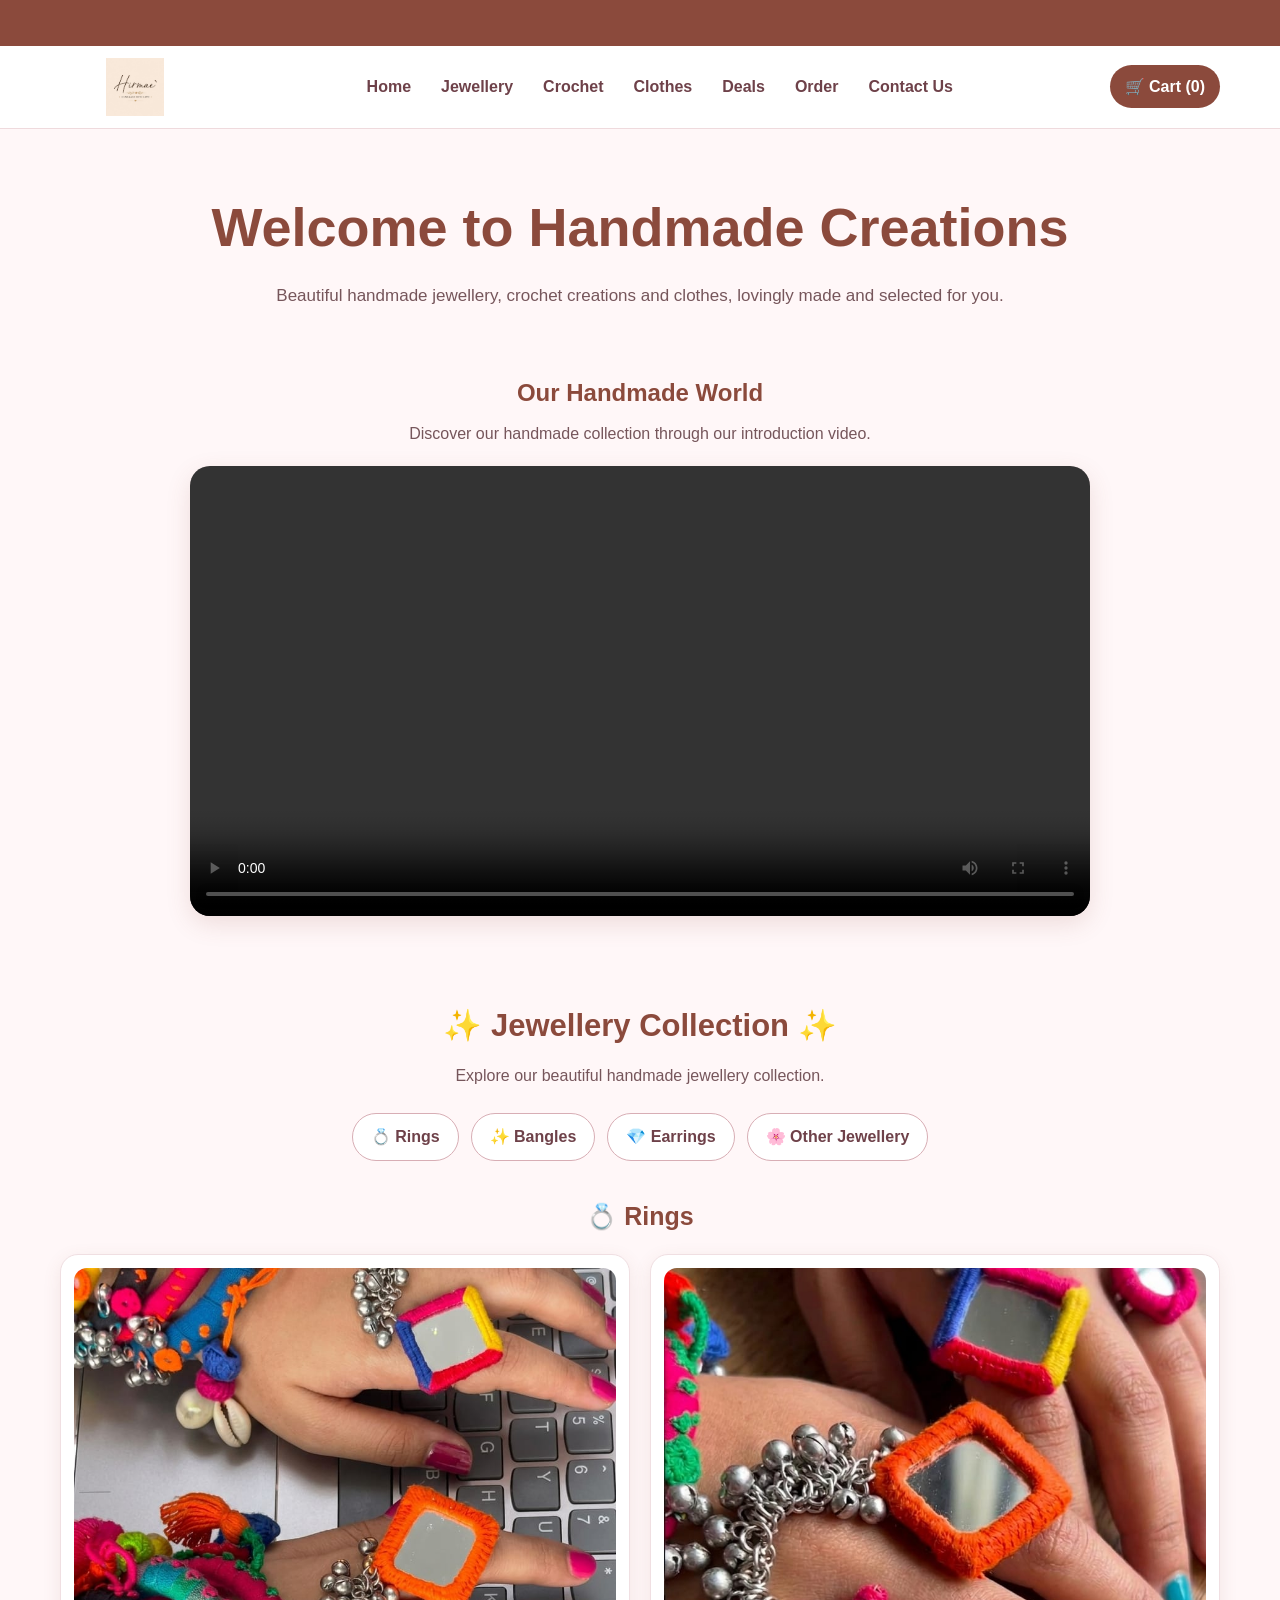
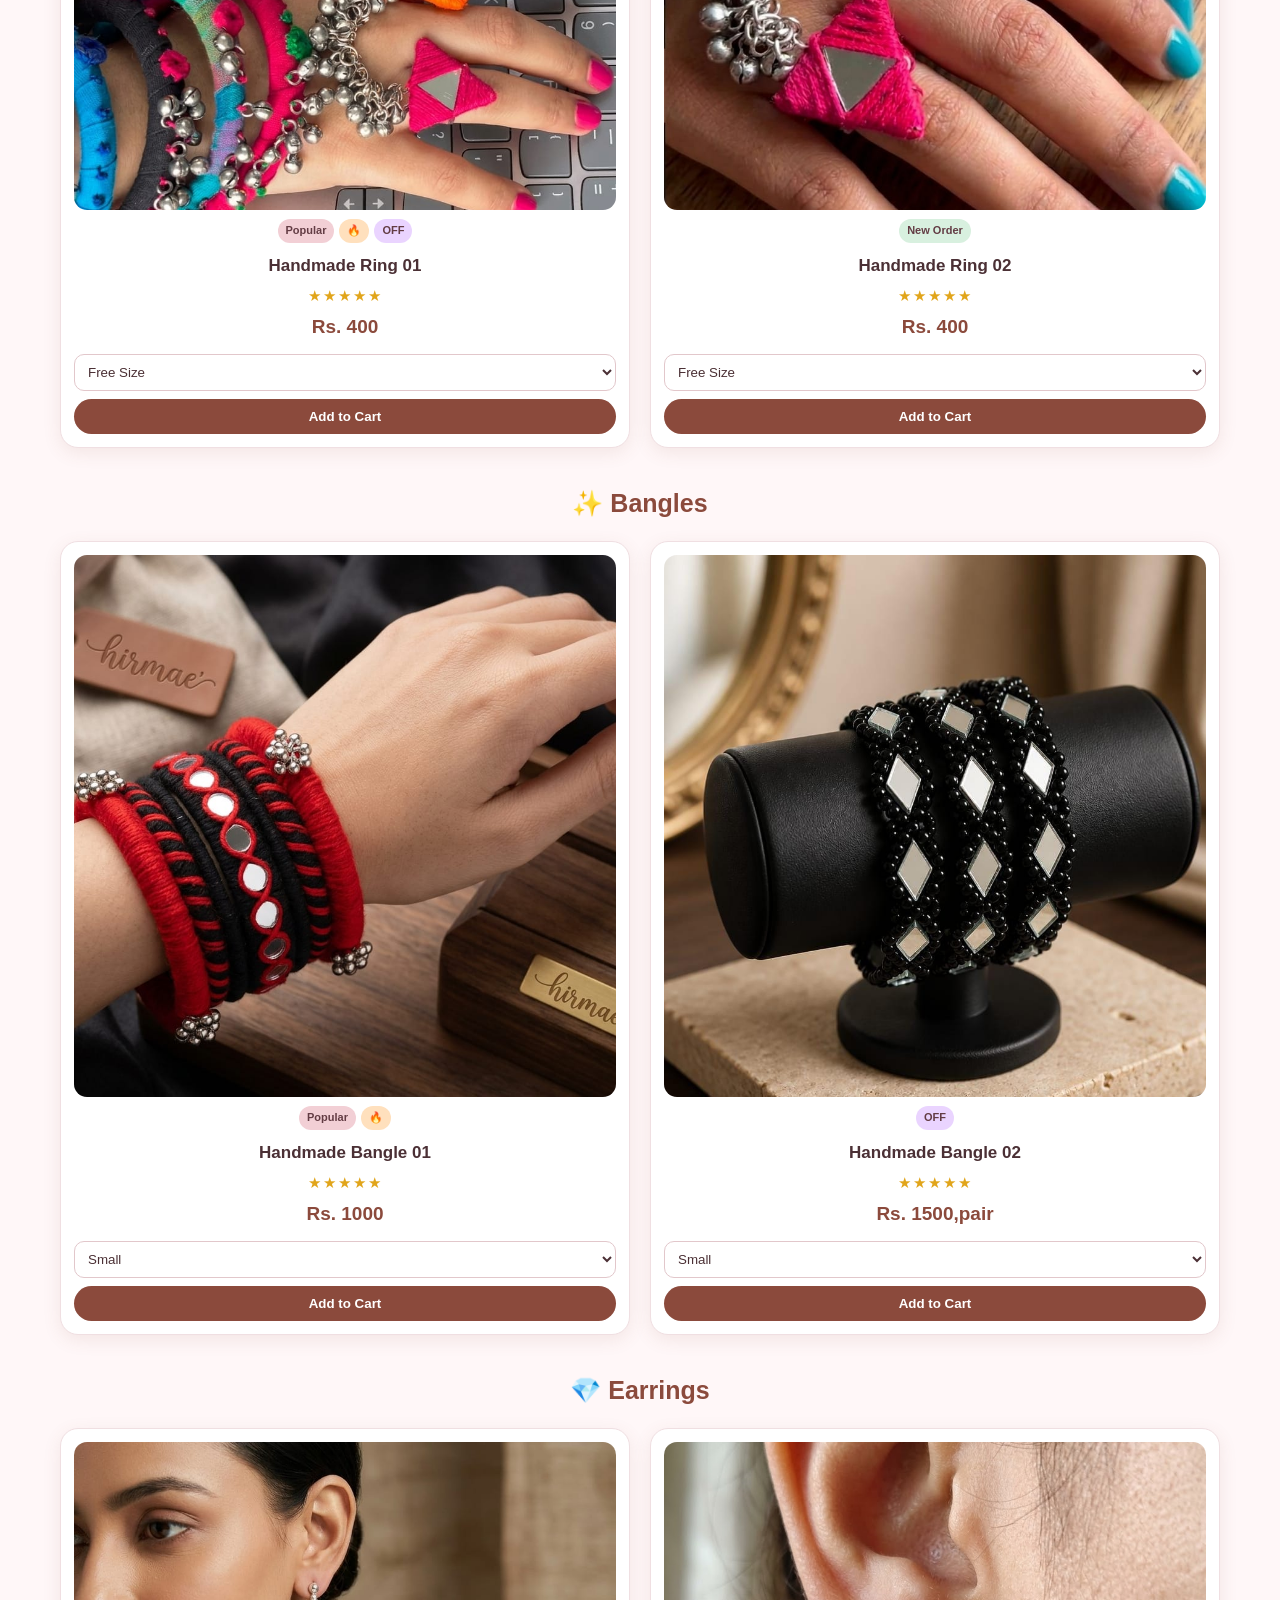
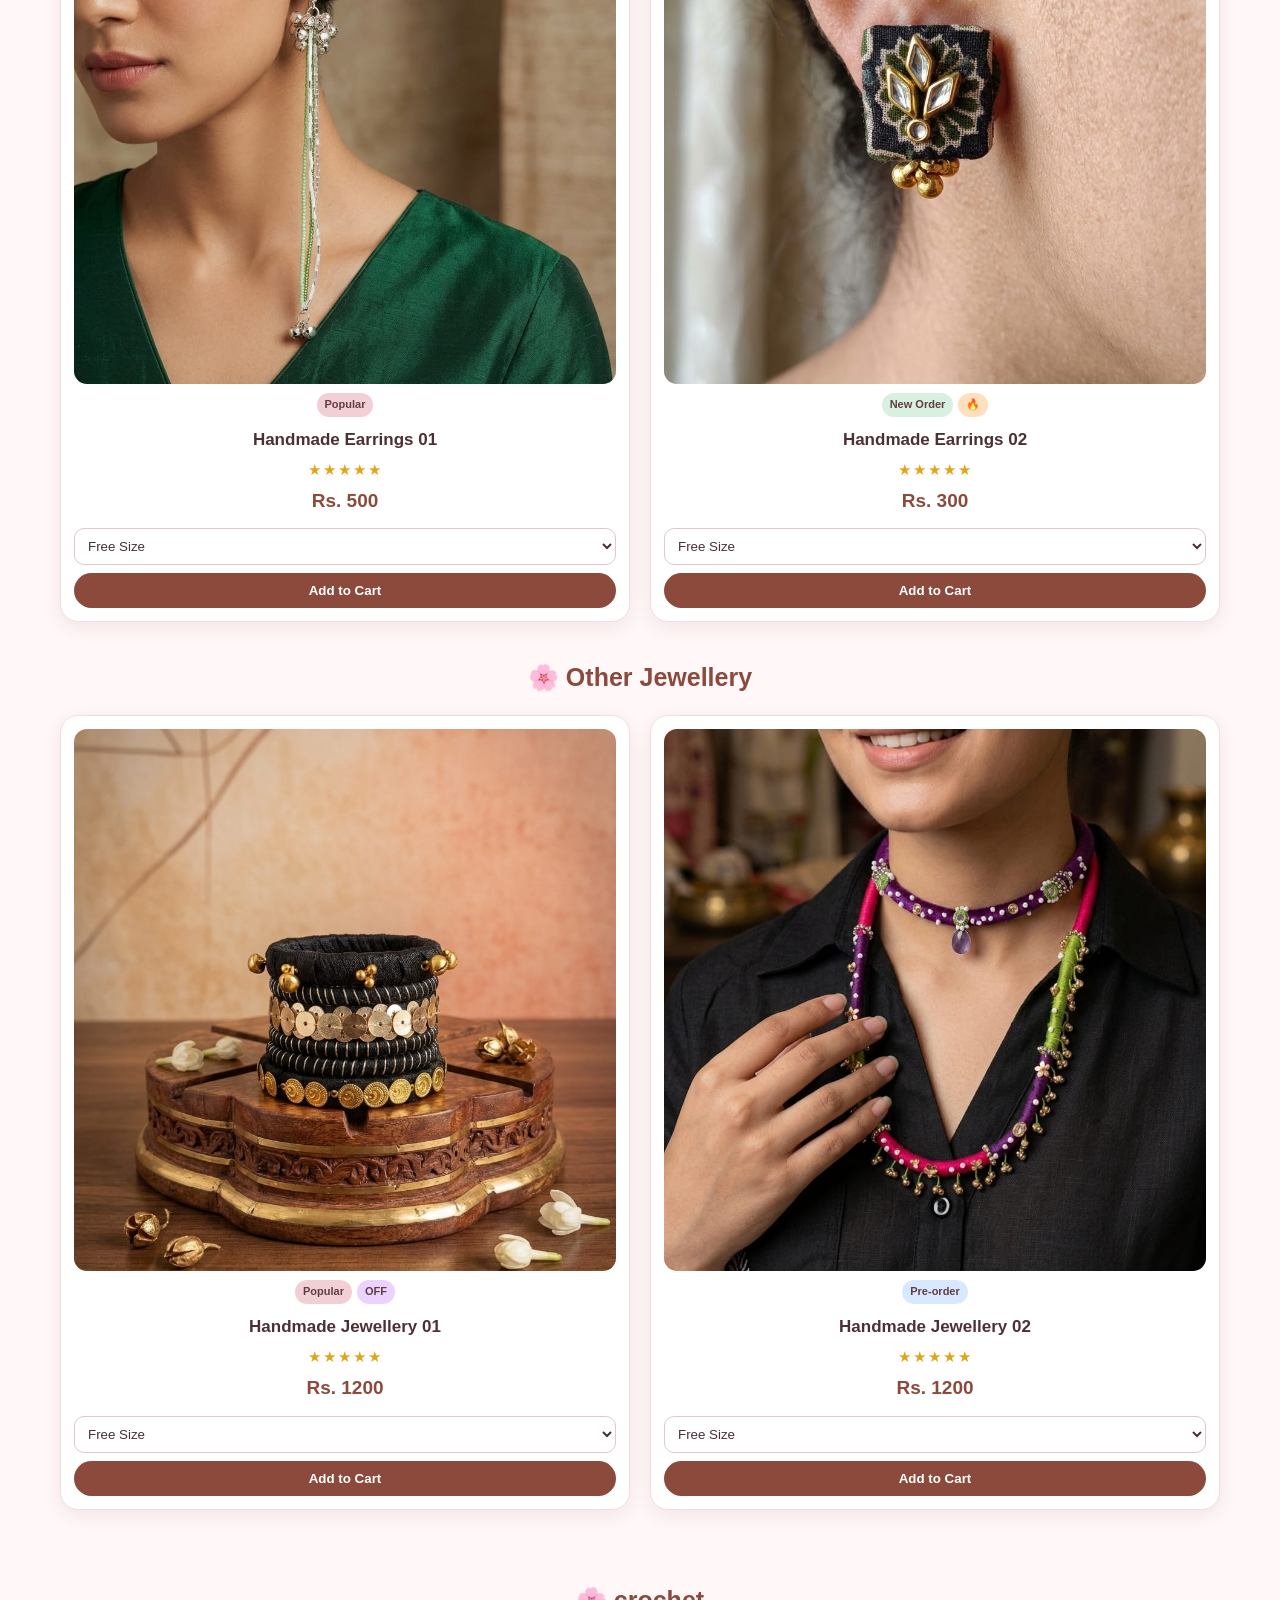
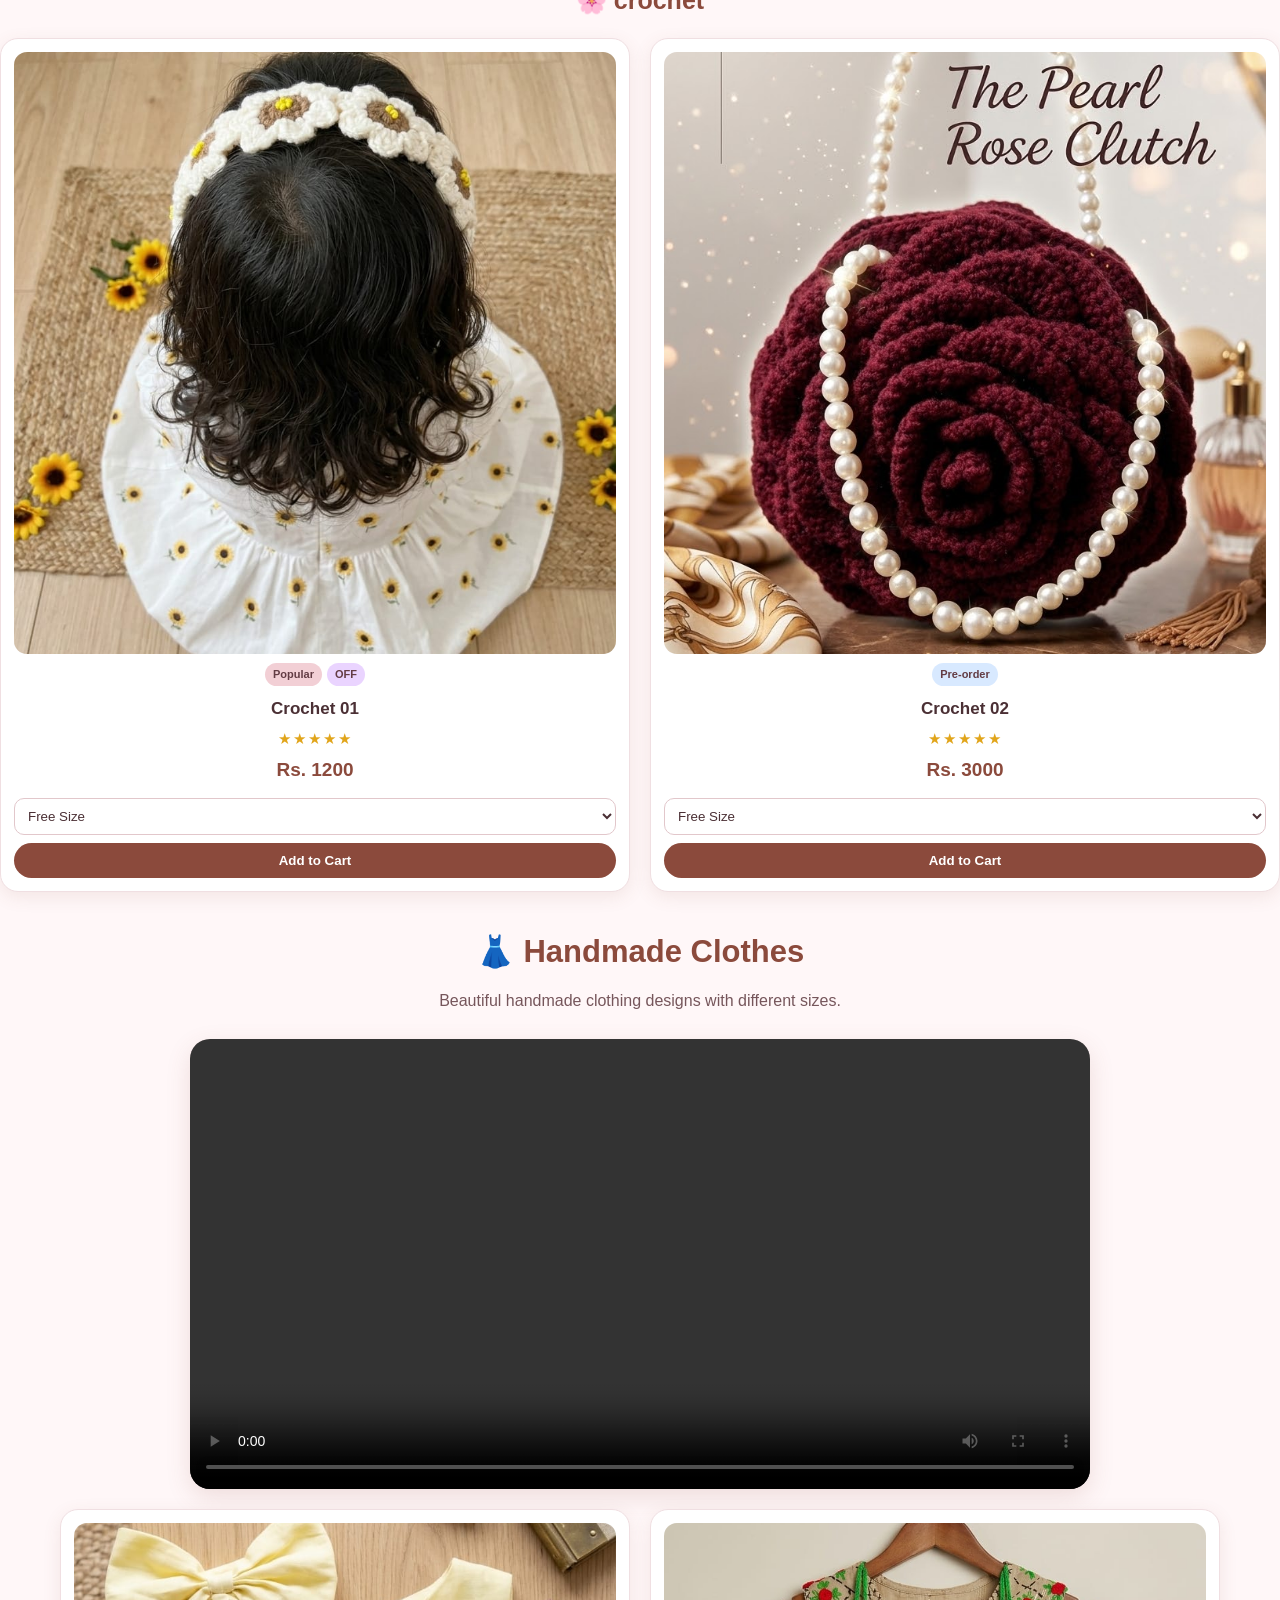
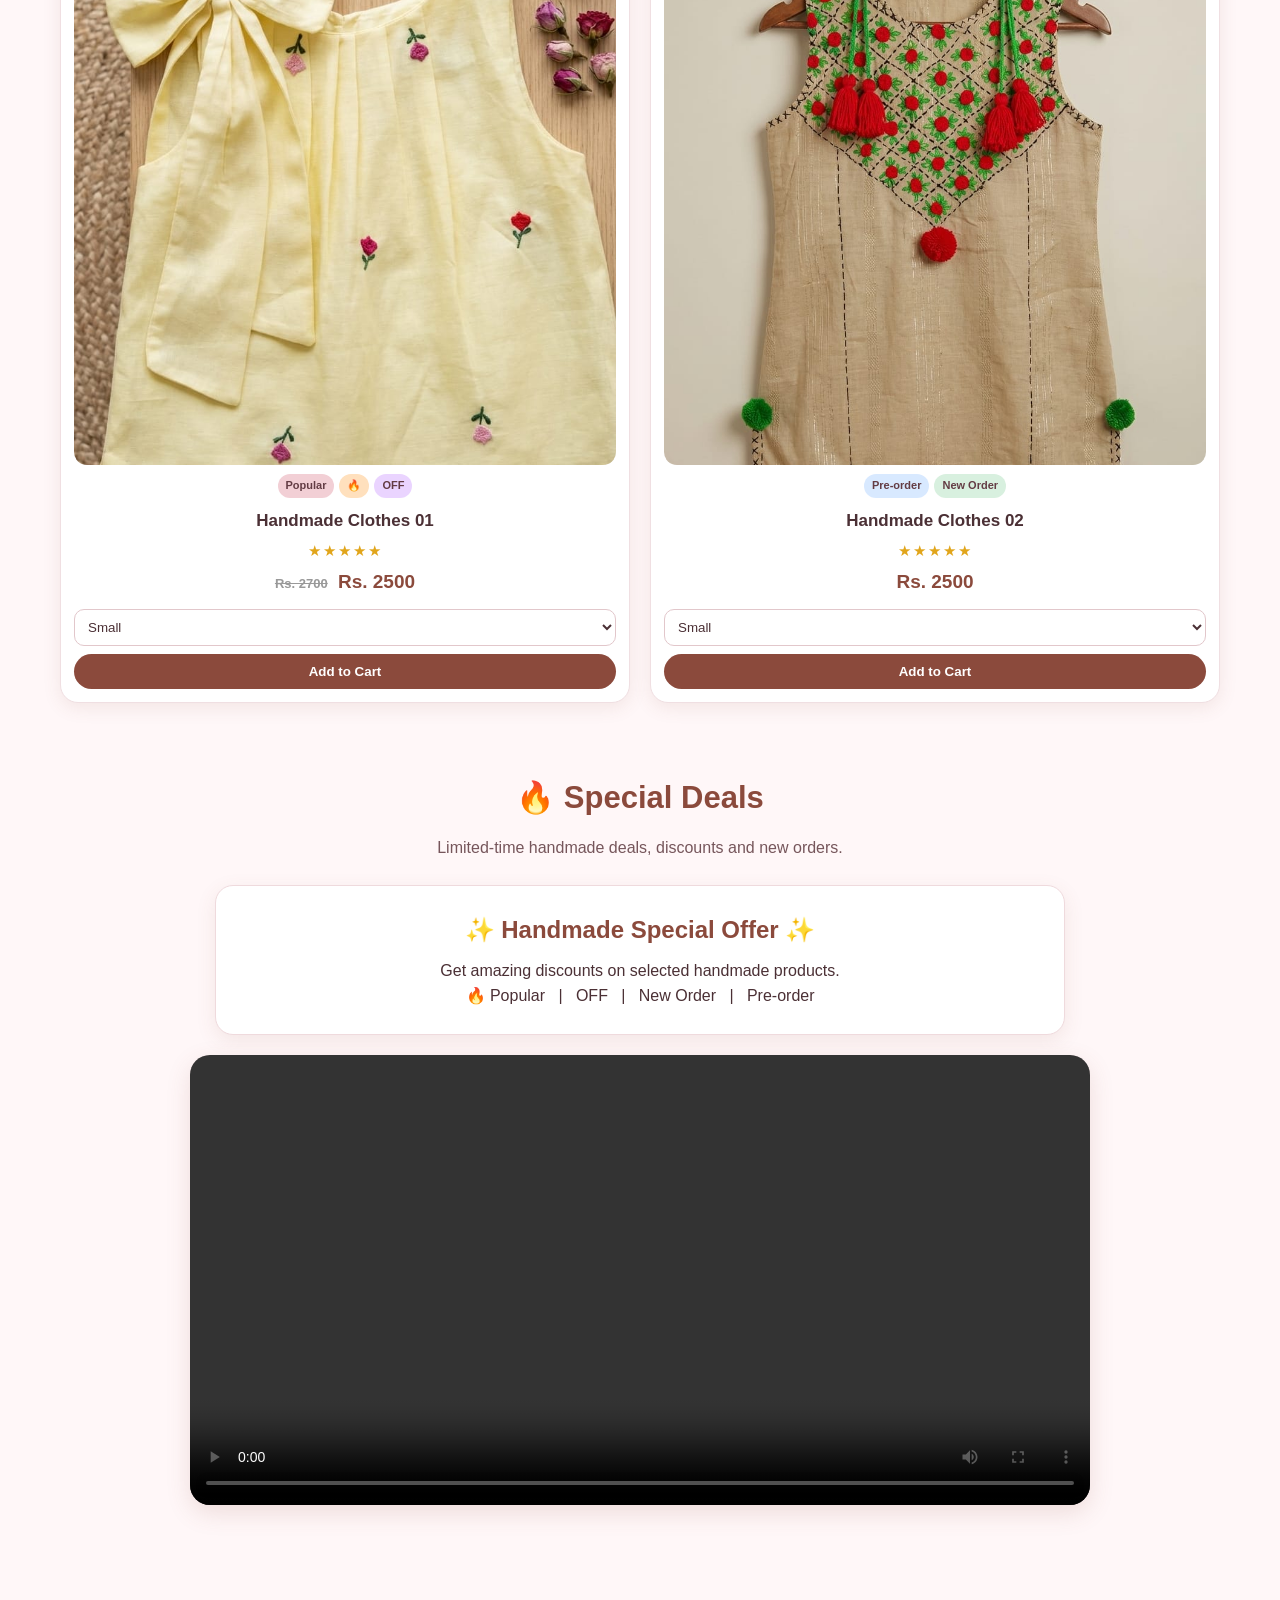
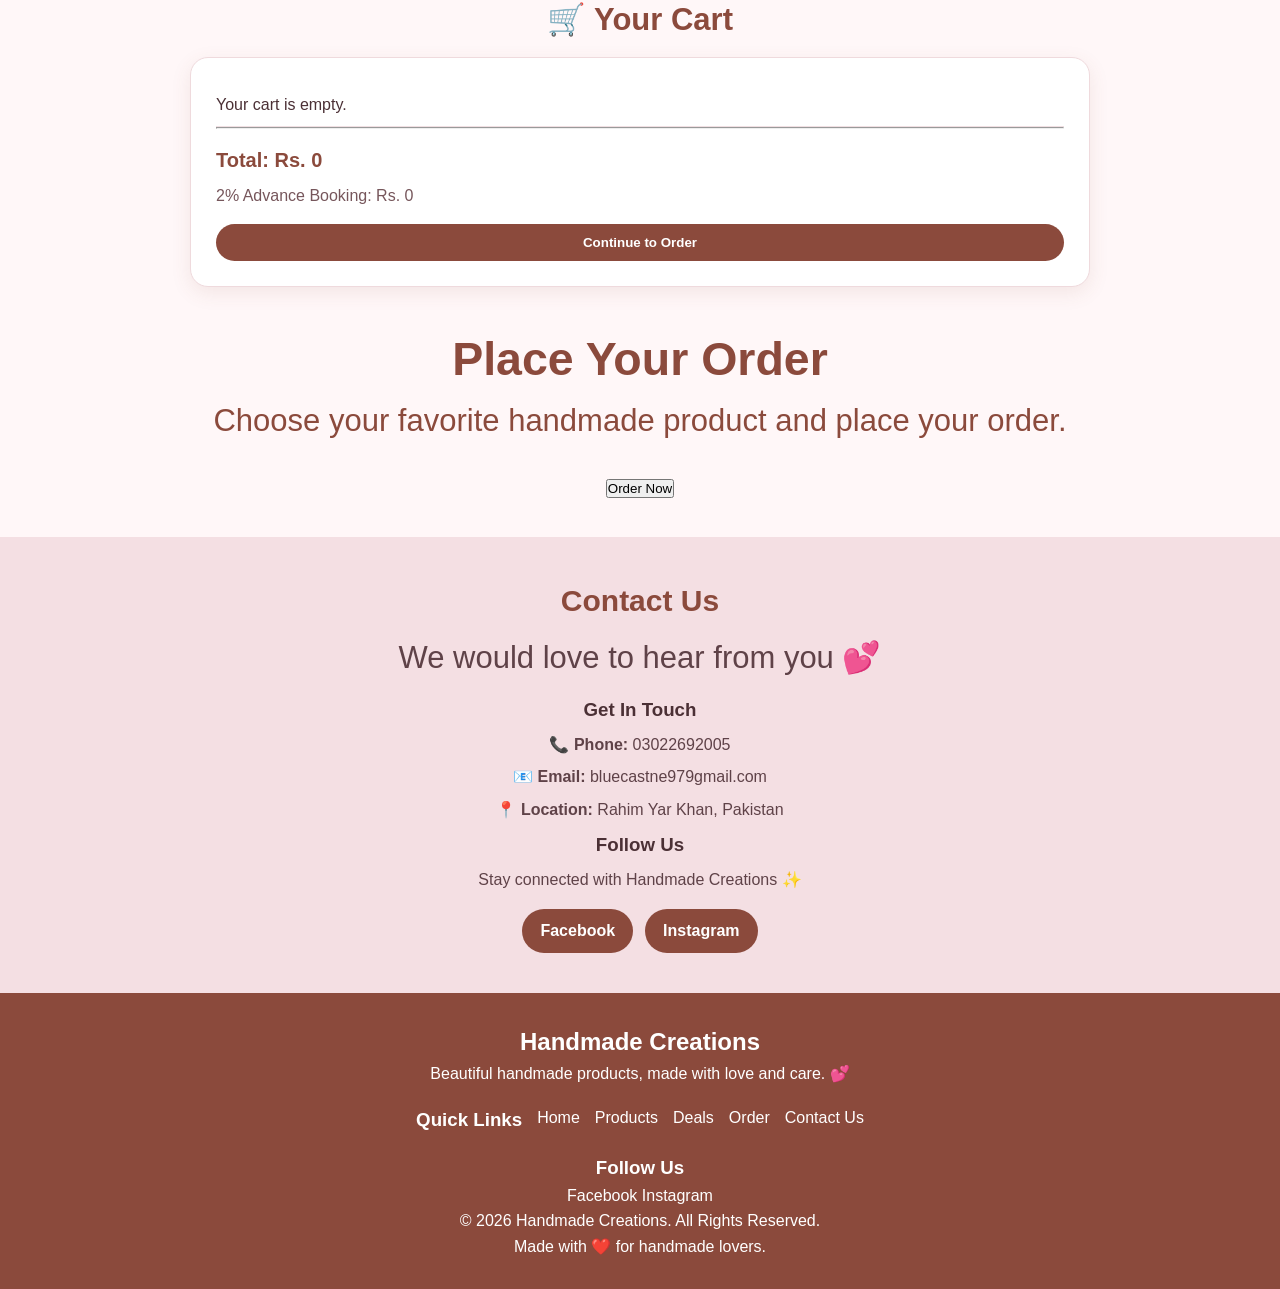
<file: index.html>
<!DOCTYPE html>
<html lang="en">
<head>
    <meta charset="UTF-8">
    <meta name="viewport" content="width=device-width, initial-scale=1.0">
    <title>Handmade Creations</title>
    <link rel="stylesheet" href="ourtalent.css">
</head>

<body>

<!-- =========================
     MOVING OFFER BAR
========================= -->
<div class="offer-bar">
    <div class="offer-track">
        ✨ Special Handmade Deals — Limited Time Offer — Order Now & Get Amazing Discounts ✨
        &nbsp;&nbsp;&nbsp;
        🔥 Pre-Orders Available — 2% Advance Booking 🔥
    </div>
</div>


<!-- =========================
     HEADER / NAVIGATION
========================= -->
<header>
    <div class="nav-container">

        <a href="#home" class="logo-link">
            <img src="a.jfif"
                 alt="Handmade Creations Logo"
                 class="logo">
        </a>

        <nav>
            <a href="#home">Home</a>

            <div class="menu-dropdown">
                <a href="#jewellery">Jewellery</a>
                <div class="dropdown-menu">
                    <a href="#rings">Rings</a>
                    <a href="#bangles">Bangles</a>
                    <a href="#earrings">Earrings</a>
                    <a href="#other-jewellery">Other Jewellery</a>
                </div>
            </div>

            <a href="#crochet">Crochet</a>
            <a href="#clothes">Clothes</a>
            <a href="#deals">Deals</a>
            <a href="#order">Order</a>
            <a href="#contact">Contact Us</a>
        </nav>

        <a href="#cart" class="cart-button">
            🛒 Cart (<span id="cartCount">0</span>)
        </a>

    </div>
</header>


<!-- =========================
     HOME
========================= -->
<main>

<section id="home" class="hero">

    <h1>Welcome to Handmade Creations</h1>

    <p>
        Beautiful handmade jewellery, crochet creations and clothes,
        lovingly made and selected for you.
    </p>

</section>


<!-- =========================
     INTRO VIDEO
========================= -->
<section class="video-section">

    <h2>Our Handmade World</h2>

    <p>
        Discover our handmade collection through our introduction video.
    </p>

    <div class="video-box">
        <video controls>
            <source src="67.mp4" type="video/mp4">
            Your browser does not support video.
        </video>
    </div>

</section>


<!-- =========================
     JEWELLERY
========================= -->
<section id="jewellery" class="section">

    <h2 class="section-title">✨ Jewellery Collection ✨</h2>

    <p class="section-intro">
        Explore our beautiful handmade jewellery collection.
    </p>


    <!-- Jewellery Categories -->
    <div class="category-buttons">

        <a href="#rings" class="category-button">
            💍 Rings
        </a>

        <a href="#bangles" class="category-button">
            ✨ Bangles
        </a>

        <a href="#earrings" class="category-button">
            💎 Earrings
        </a>

        <a href="#other-jewellery" class="category-button">
            🌸 Other Jewellery
        </a>

    </div>


    <!-- =========================
         RINGS
    ========================= -->
    <div id="rings" class="subcategory">

        <h3>💍 Rings</h3>

        <div class="products-grid">

            <div class="product-card">

                <div class="product-image">
                    <img src="xm.jfif"
                         alt="Handmade Ring 1">
                </div>

                <div class="badges">
                    <span class="badge popular">Popular</span>
                    <span class="badge fire">🔥</span>
                    <span class="badge off">OFF</span>
                </div>

                <h4>Handmade Ring 01</h4>

                <p class="rating">★★★★★</p>

                <p class="price">Rs. 400</p>

                <select class="size-select">
                    <option>Free Size</option>
                </select>

                <button class="add-cart"
                        data-id="1"
                        data-name="Handmade Ring 01"
                        data-price="400">
                    Add to Cart
                </button>

            </div>


            <div class="product-card">

                <div class="product-image">
                    <img src="bd.jfif"
                         alt="Handmade Ring 2">
                </div>

                <div class="badges">
                    <span class="badge new">New Order</span>
                </div>

                <h4>Handmade Ring 02</h4>

                <p class="rating">★★★★★</p>

                <p class="price">Rs. 400</p>

                <select class="size-select">
                    <option>Free Size</option>
                </select>

                <button class="add-cart"
                        data-id="2"
                        data-name="Handmade Ring 02"
                        data-price="400">
                    Add to Cart
                </button>

            </div>

        </div>

    </div>


    <!-- =========================
         BANGLES
    ========================= -->
    <div id="bangles" class="subcategory">

        <h3>✨ Bangles</h3>

        <div class="products-grid">

            <div class="product-card">

                <div class="product-image">
                    <img src="cccc.jfif"
                         alt="Handmade Bangle 1">
                </div>

                <div class="badges">
                    <span class="badge popular">Popular</span>
                    <span class="badge fire">🔥</span>
                </div>

                <h4>Handmade Bangle 01</h4>

                <p class="rating">★★★★★</p>

                <p class="price">Rs. 1000</p>

                <select class="size-select">
                    <option>Small</option>
                    <option>Medium</option>
                    <option>Large</option>
                </select>

                <button class="add-cart"
                        data-id="3"
                        data-name="Handmade Bangle 01"
                        data-price="1070">
                    Add to Cart
                </button>

            </div>


            <div class="product-card">

                <div class="product-image">
                    <img src="bg.jfif"
                         alt="Handmade Bangle 2">
                </div>

                <div class="badges">
                    <span class="badge off">OFF</span>
                </div>

                <h4>Handmade Bangle 02</h4>

                <p class="rating">★★★★★</p>

                <p class="price">Rs. 1500,pair</p>

                <select class="size-select">
                    <option>Small</option>
                    <option>Medium</option>
                    <option>Large</option>
                </select>

                <button class="add-cart"
                        data-id="4"
                        data-name="Handmade Bangle 02"
                        data-price="1155">
                    Add to Cart
                </button>

            </div>

        </div>

    </div>


    <!-- =========================
         EARRINGS
    ========================= -->
    <div id="earrings" class="subcategory">

        <h3>💎 Earrings</h3>

        <div class="products-grid">

            <div class="product-card">

                <div class="product-image">
                    <img src="vvv.jfif"
                         alt="Handmade Earrings 1">
                </div>

                <div class="badges">
                    <span class="badge popular">Popular</span>
                </div>

                <h4>Handmade Earrings 01</h4>

                <p class="rating">★★★★★</p>

                <p class="price">Rs. 500</p>

                <select class="size-select">
                    <option>Free Size</option>
                </select>

                <button class="add-cart"
                        data-id="5"
                        data-name="Handmade Earrings 01"
                        data-price="1240">
                    Add to Cart
                </button>

            </div>


            <div class="product-card">

                <div class="product-image">
                    <img src="89.jfif"
                         alt="Handmade Earrings 2">
                </div>

                <div class="badges">
                    <span class="badge new">New Order</span>
                    <span class="badge fire">🔥</span>
                </div>

                <h4>Handmade Earrings 02</h4>

                <p class="rating">★★★★★</p>

                <p class="price">Rs. 300</p>

                <select class="size-select">
                    <option>Free Size</option>
                </select>

                <button class="add-cart"
                        data-id="6"
                        data-name="Handmade Earrings 02"
                        data-price="1325">
                    Add to Cart
                </button>

            </div>

        </div>

    </div>


    <!-- =========================
         OTHER JEWELLERY
    ========================= -->
    <div id="other-jewellery" class="subcategory">

        <h3>🌸 Other Jewellery</h3>

        <div class="products-grid">

            <div class="product-card">

                <div class="product-image">
                    <img src="zn.jfif"
                         alt="Other Handmade Jewellery 1">
                </div>

                <div class="badges">
                    <span class="badge popular">Popular</span>
                    <span class="badge off">OFF</span>
                </div>

                <h4>Handmade Jewellery 01</h4>

                <p class="rating">★★★★★</p>

                <p class="price">Rs. 1200</p>

                <select class="size-select">
                    <option>Free Size</option>
                </select>

                <button class="add-cart"
                        data-id="7"
                        data-name="Handmade Jewellery 01"
                        data-price="1410">
                    Add to Cart
                </button>

            </div>


            <div class="product-card">

                <div class="product-image">
                    <img src="zm.jfif"
                         alt="Other Handmade Jewellery 2">
                </div>

                <div class="badges">
                    <span class="badge pre">Pre-order</span>
                </div>

                <h4>Handmade Jewellery 02</h4>

                <p class="rating">★★★★★</p>

                <p class="price">Rs. 1200</p>

                <select class="size-select">
                    <option>Free Size</option>
                </select>

                <button class="add-cart"
                        data-id="8"
                        data-name="Handmade Jewellery 02"
                        data-price="1495">
                    Add to Cart
                </button>

            </div>

        </div>

    </div>

</section>


   <!-- ================
                  CROCHET SECTION
    ========================= -->
    <div id="crochet" class="subcategory">

        <h3>🌸 crochet</h3>

        <div class="products-grid">

            <div class="product-card">

                <div class="product-image">
                    <img src="bh.jfif"
                         alt="crochet 1">
                </div>

                <div class="badges">
                    <span class="badge popular">Popular</span>
                    <span class="badge off">OFF</span>
                </div>

                <h4>Crochet 01</h4>

                <p class="rating">★★★★★</p>

                <p class="price">Rs. 1200</p>

                <select class="size-select">
                    <option>Free Size</option>
                </select>

                <button class="add-cart"
                        data-id="7"
                        data-name="Crochet01"
                        data-price="1410">
                    Add to Cart
                </button>

            </div>


            <div class="product-card">

                <div class="product-image">
                    <img src="gh.jfif"
                         alt="Crochet 2">
                </div>

                <div class="badges">
                    <span class="badge pre">Pre-order</span>
                </div>

                <h4>Crochet 02</h4>

                <p class="rating">★★★★★</p>

                <p class="price">Rs. 3000</p>

                <select class="size-select">
                    <option>Free Size</option>
                </select>

                <button class="add-cart"
                        data-id="8"
                        data-name="Crochet 02"
                        data-price="1495">
                    Add to Cart
                </button>

            </div>

        </div>

    </div>

</section>


<!-- =========================
     CLOTHES
========================= -->
<section id="clothes" class="section">

    <h2 class="section-title">👗 Handmade Clothes</h2>

    <p class="section-intro">
        Beautiful handmade clothing designs with different sizes.
    </p>

    <div class="video-box">
        <video controls>
            <source src="mj.mp4" type="video/mp4">
            Your browser does not support video.
        </video>
    </div>


    <div class="products-grid">

        <div class="product-card">

            <div class="product-image">

                <img id="main-image-41"
                     src="12.jfif"
                     alt="Handmade Clothes 01">

            </div>

            <div class="badges">
                <span class="badge popular">Popular</span>
                <span class="badge fire">🔥</span>
                <span class="badge off">OFF</span>
            </div>

            <h4>Handmade Clothes 01</h4>

            <p class="rating">★★★★★</p>

            <p class="price">
                <span class="old-price">Rs. 2700</span>
                Rs. 2500
            </p>

            <select class="size-select">
                <option>Small</option>
                <option>Medium</option>
                <option>Large</option>
            </select>

            <button class="add-cart"
                    data-id="41"
                    data-name="Handmade Clothes 01"
                    data-price="2500">
                Add to Cart
            </button>

         </div>


        <div class="product-card">

            <div class="product-image">

                <img src="13.jfif"
                     alt="Handmade Clothes 02">

            </div>

            <div class="badges">
                <span class="badge pre">Pre-order</span>
                <span class="badge new">New Order</span>
            </div>

            <h4>Handmade Clothes 02</h4>

            <p class="rating">★★★★★</p>

            <p class="price">Rs. 2500</p>

            <select class="size-select">
                <option>Small</option>
                <option>Medium</option>
                <option>Large</option>
            </select>

            <button class="add-cart"
                    data-id="42"
                    data-name="Handmade Clothes 02"
                    data-price="2295">
                Add to Cart
            </button>

        </div>

    </div>

</section>


<!-- =========================
     DEALS
========================= -->
<section id="deals" class="section deals-section">

    <h2 class="section-title">🔥 Special Deals</h2>

    <p class="section-intro">
        Limited-time handmade deals, discounts and new orders.
    </p>

    <div class="deal-box">

        <h3>✨ Handmade Special Offer ✨</h3>

        <p>
            Get amazing discounts on selected handmade products.
        </p>

        <p>
            🔥 Popular &nbsp; | &nbsp;
            OFF &nbsp; | &nbsp;
            New Order &nbsp; | &nbsp;
            Pre-order
        </p>

    </div>


    <div class="video-box">

        <video controls>
            <source src="rr.mp4" type="video/mp4">
            Your browser does not support video.
        </video>

    </div>

</section>


<!-- =========================
     CART
========================= -->
<section id="cart" class="section">

    <h2 class="section-title">🛒 Your Cart</h2>

    <div class="cart-box">

        <div id="cartItems">
            <p>Your cart is empty.</p>
        </div>

        <hr>

        <p class="cart-total">
            <strong>
                Total:
                <span id="cartTotal">Rs. 0</span>
            </strong>
        </p>

        <p id="advanceAmount">
            20% Advance Booking: Rs. 0
        </p>

        <button id="checkoutButton"
                class="buy-button">
            Continue to Order
        </button>

    </div>

</section>


<!-- =========================
     ORDER SECTION
========================= -->
<section id="order" class="order-section">

<div class="section-title">
        <h2>Place Your Order</h2>
        <p>Choose your favorite handmade product and place your order.</p>
    </div>
<div class="section-title">
    <button type="button" class="order-btn" onclick="showOrderForm()">
        Order Now
    </button>
</div>

   <div class="order-box" id="orderFormBox" style="display: none;">
            <label for="customerName">Your Name</label>
            <input type="text" id="customerName" placeholder="Enter your name" required>

            <label for="customerPhone">Phone Number</label>
            <input type="tel" id="customerPhone" placeholder="Enter your phone number" required>

            <label for="customerAddress">Delivery Address</label>
            <textarea id="customerAddress" rows="4"
                placeholder="Enter your complete delivery address" required></textarea>

            <label for="productName">Product Name</label>
            <input type="text" id="productName" placeholder="Enter product name" required>

            <label for="productSize">Select Size</label>
            <select id="productSize" required>
                <option value="">Choose Size</option>
                <option value="Small">Small</option>
                <option value="Medium">Medium</option>
                <option value="Large">Large</option>
            </select>

            <label for="quantity">Quantity</label>
            <input type="number" id="quantity" min="1" value="1" required>

           <label for="paymentMethod">Payment Method</label>
<select id="paymentMethod" required>
    <option value="">Choose Payment Method</option>
    <option value="Cash on Delivery">Cash on Delivery</option>
    <option value="Online Payment">Online Payment</option>
    <option value="Easypaisa">Easypaisa</option>
</select>

<div id="easypaisaDetails" style="display: none; margin-top: 15px;">
    <p><strong>Easypaisa Account Name:</strong> Hira Arshad</p>
    <p><strong>Easypaisa Number:</strong> 03022692005</p>
    <p>Please send your payment to this Easypaisa number.</p>
</div>

<script>
document.getElementById("paymentMethod").addEventListener("change", function () {
    document.getElementById("easypaisaDetails").style.display =
        this.value === "Easypaisa" ? "block" : "none";
});
</script>

            <p class="advance-note">
                ✨ Advance Booking: Only 20% advance required for pre-orders.
            </p>

            <button type="submit" class="order-btn">
                Place Order
            </button>

        </form>

    </div>

</section>


<!-- =========================
     CONTACT SECTION
========================= -->
<section id="contact" class="contact-section">

    <div class="section-title">
        <h2>Contact Us</h2>
        <p>We would love to hear from you 💕</p>
    </div>

    <div class="contact-container">

        <div class="contact-box">
            <h3>Get In Touch</h3>

            <p>
                📞 <strong>Phone:</strong>
                <span>03022692005</span>
            </p>

            <p>
                📧 <strong>Email:</strong>
                <span>bluecastne979gmail.com</span>
            </p>

            <p>
                📍 <strong>Location:</strong>
                Rahim Yar Khan, Pakistan
            </p>
        </div>


        <div class="social-box">

            <h3>Follow Us</h3>

            <p>Stay connected with Handmade Creations ✨</p>

            <div class="social-links">

                <a href="https://www.facebook.com/share/1KVrQtuvjc/"
                   target="_blank"
                   class="facebook">
                    Facebook
                </a>

                <a href="https://www.instagram.com/hiraandmaria?stkn=MWg0bmZ6b29vdWc2Zw=="
                   target="_blank"
                   class="instagram">
                    Instagram
                </a>

            </div>

        </div>

    </div>

</section>


<!-- =========================
     FOOTER
========================= -->
<footer class="main-footer">

    <div class="footer-container">

        <div class="footer-logo">
            <h2>Handmade Creations</h2>
            <p>
                Beautiful handmade products,
                made with love and care. 💕
            </p>
        </div>


        <div class="footer-links">

            <h3>Quick Links</h3>

            <a href="#home">Home</a>
            <a href="#products">Products</a>
            <a href="#deals">Deals</a>
            <a href="#order">Order</a>
            <a href="#contact">Contact Us</a>

        </div>


        <div class="footer-social">

            <h3>Follow Us</h3>

            <a href="https://www.facebook.com/share/1KVrQtuvjc/"
               target="_blank">
                Facebook
            </a>

            <a href="https://www.instagram.com/hiraandmaria?stkn=MWg0bmZ6b29vdWc2Zw/"
               target="_blank">
                Instagram
            </a>

        </div>

    </div>


    <div class="footer-bottom">

        <p>
            © 2026 Handmade Creations.
            All Rights Reserved.
        </p>

        <p>
            Made with ❤️ for handmade lovers.
        </p>

    </div>

</footer>


<!-- JavaScript -->
<script src="ourtalent.js"></script>

</body>
</html>
</file>
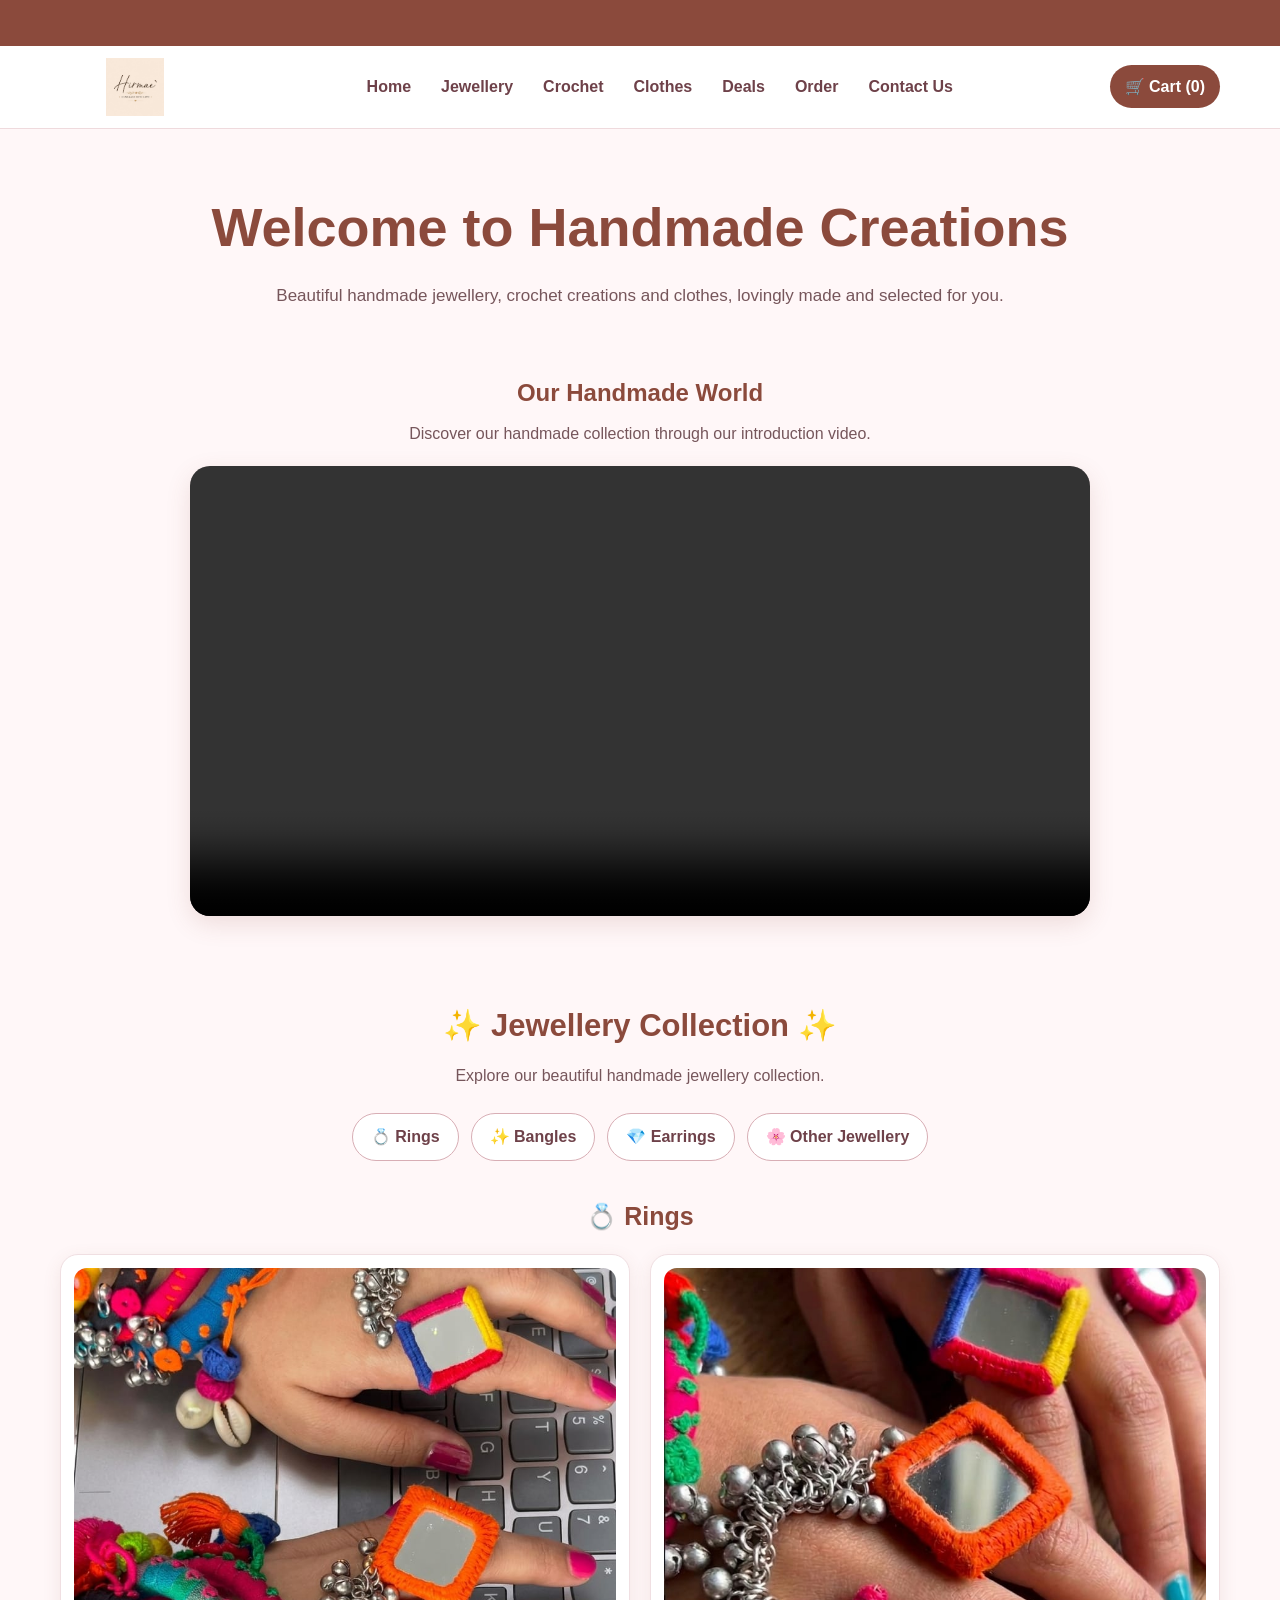
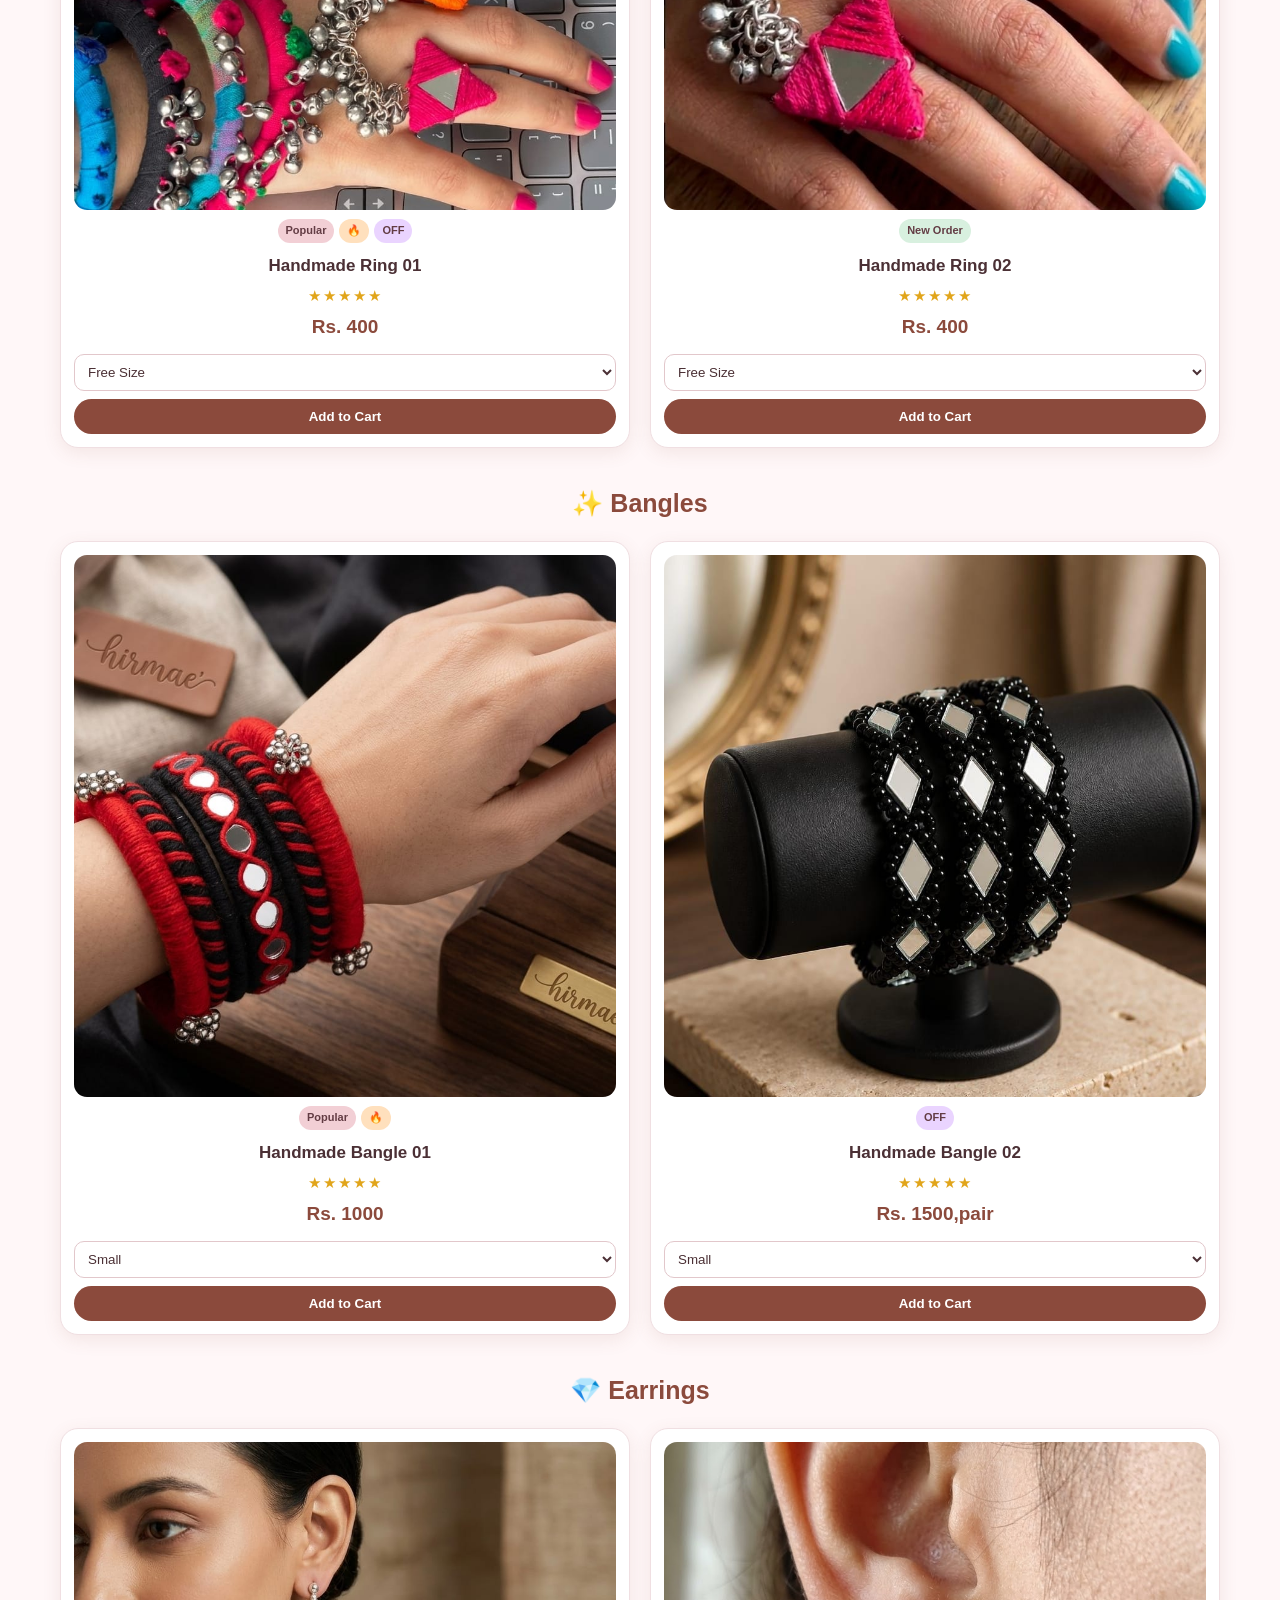
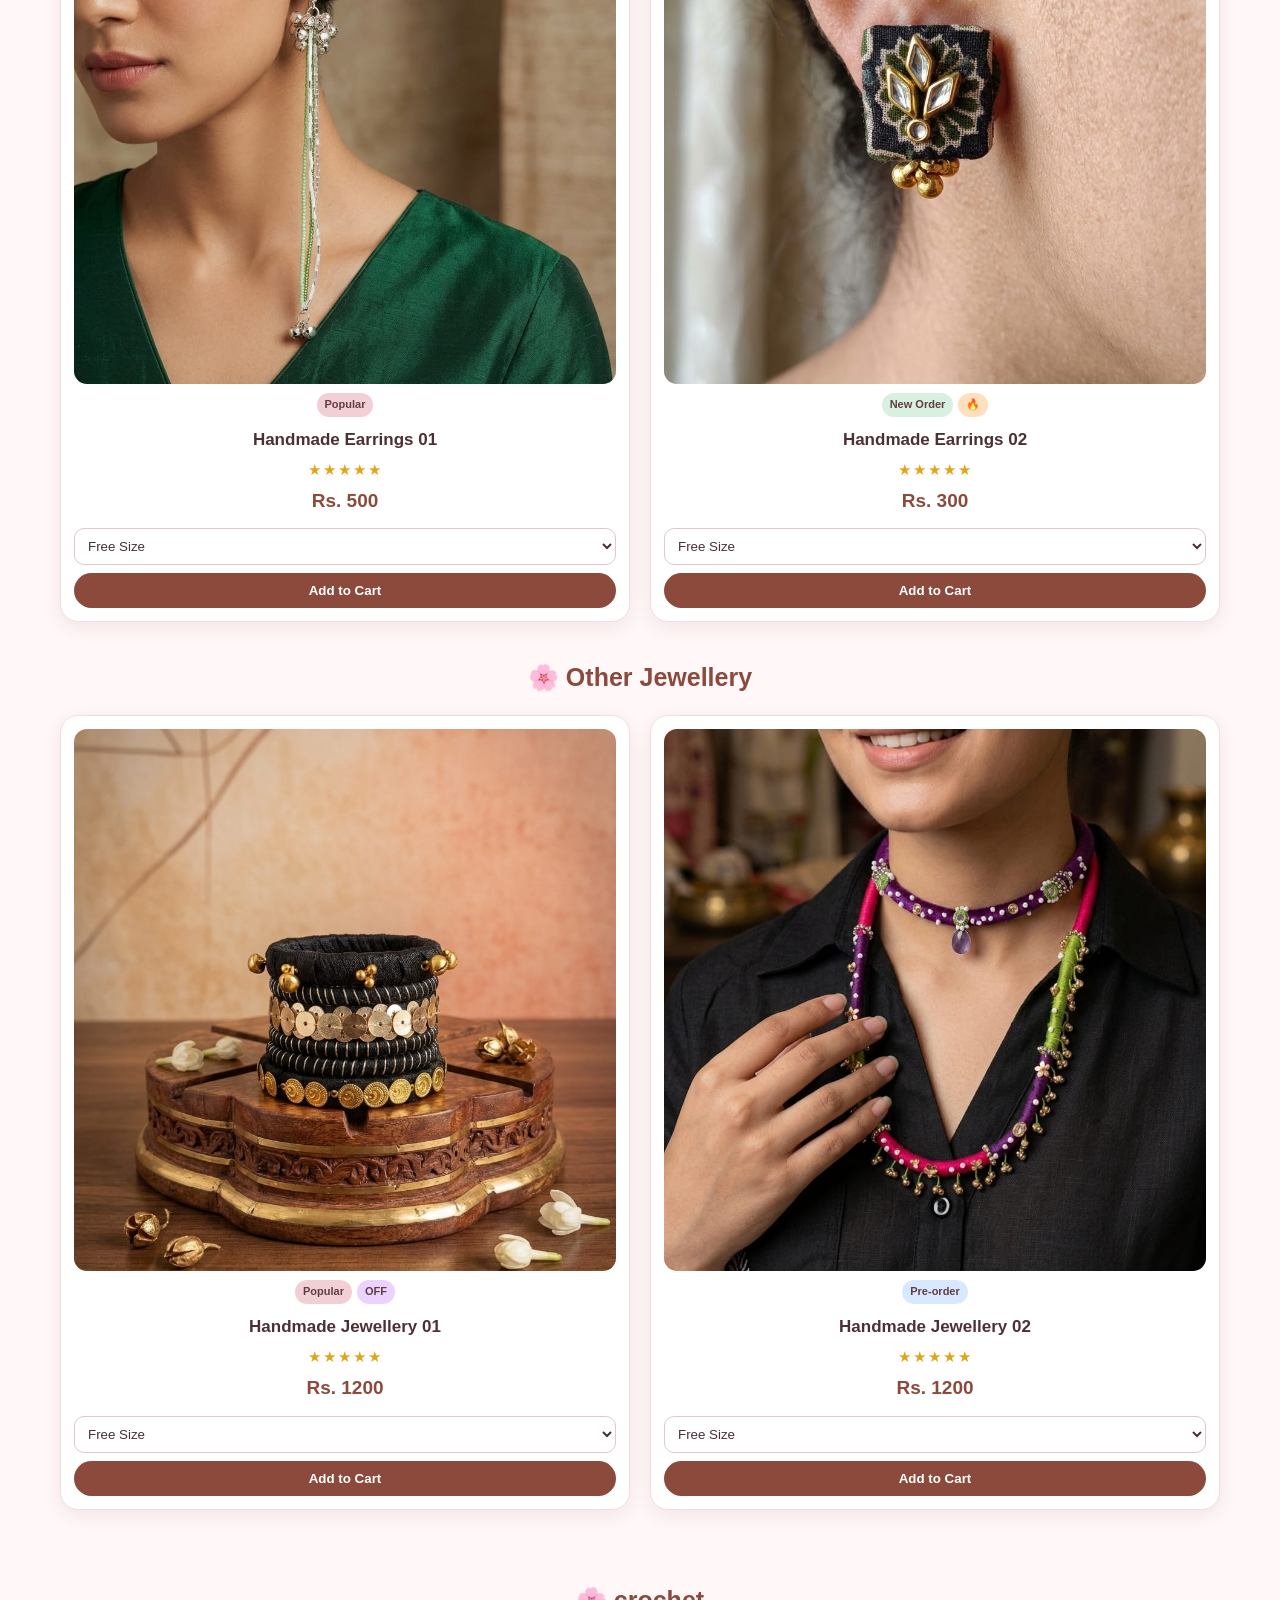
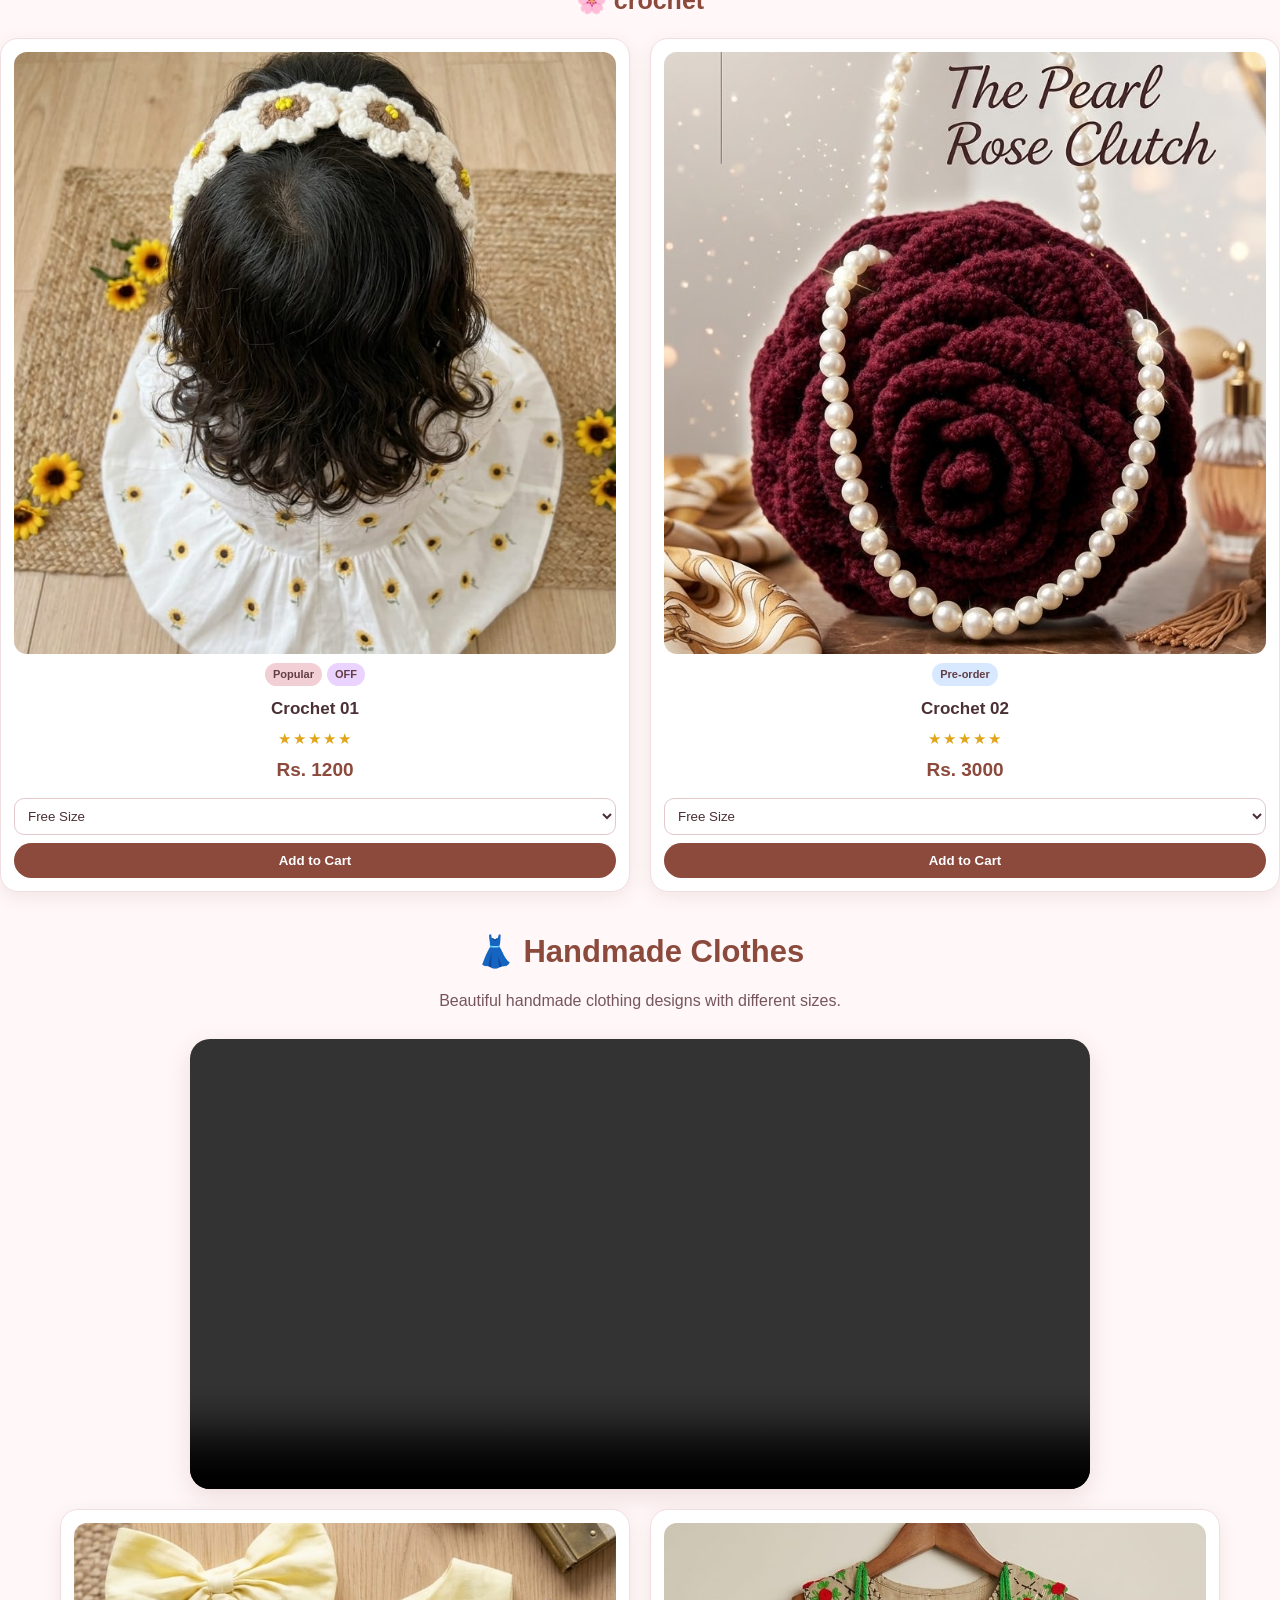
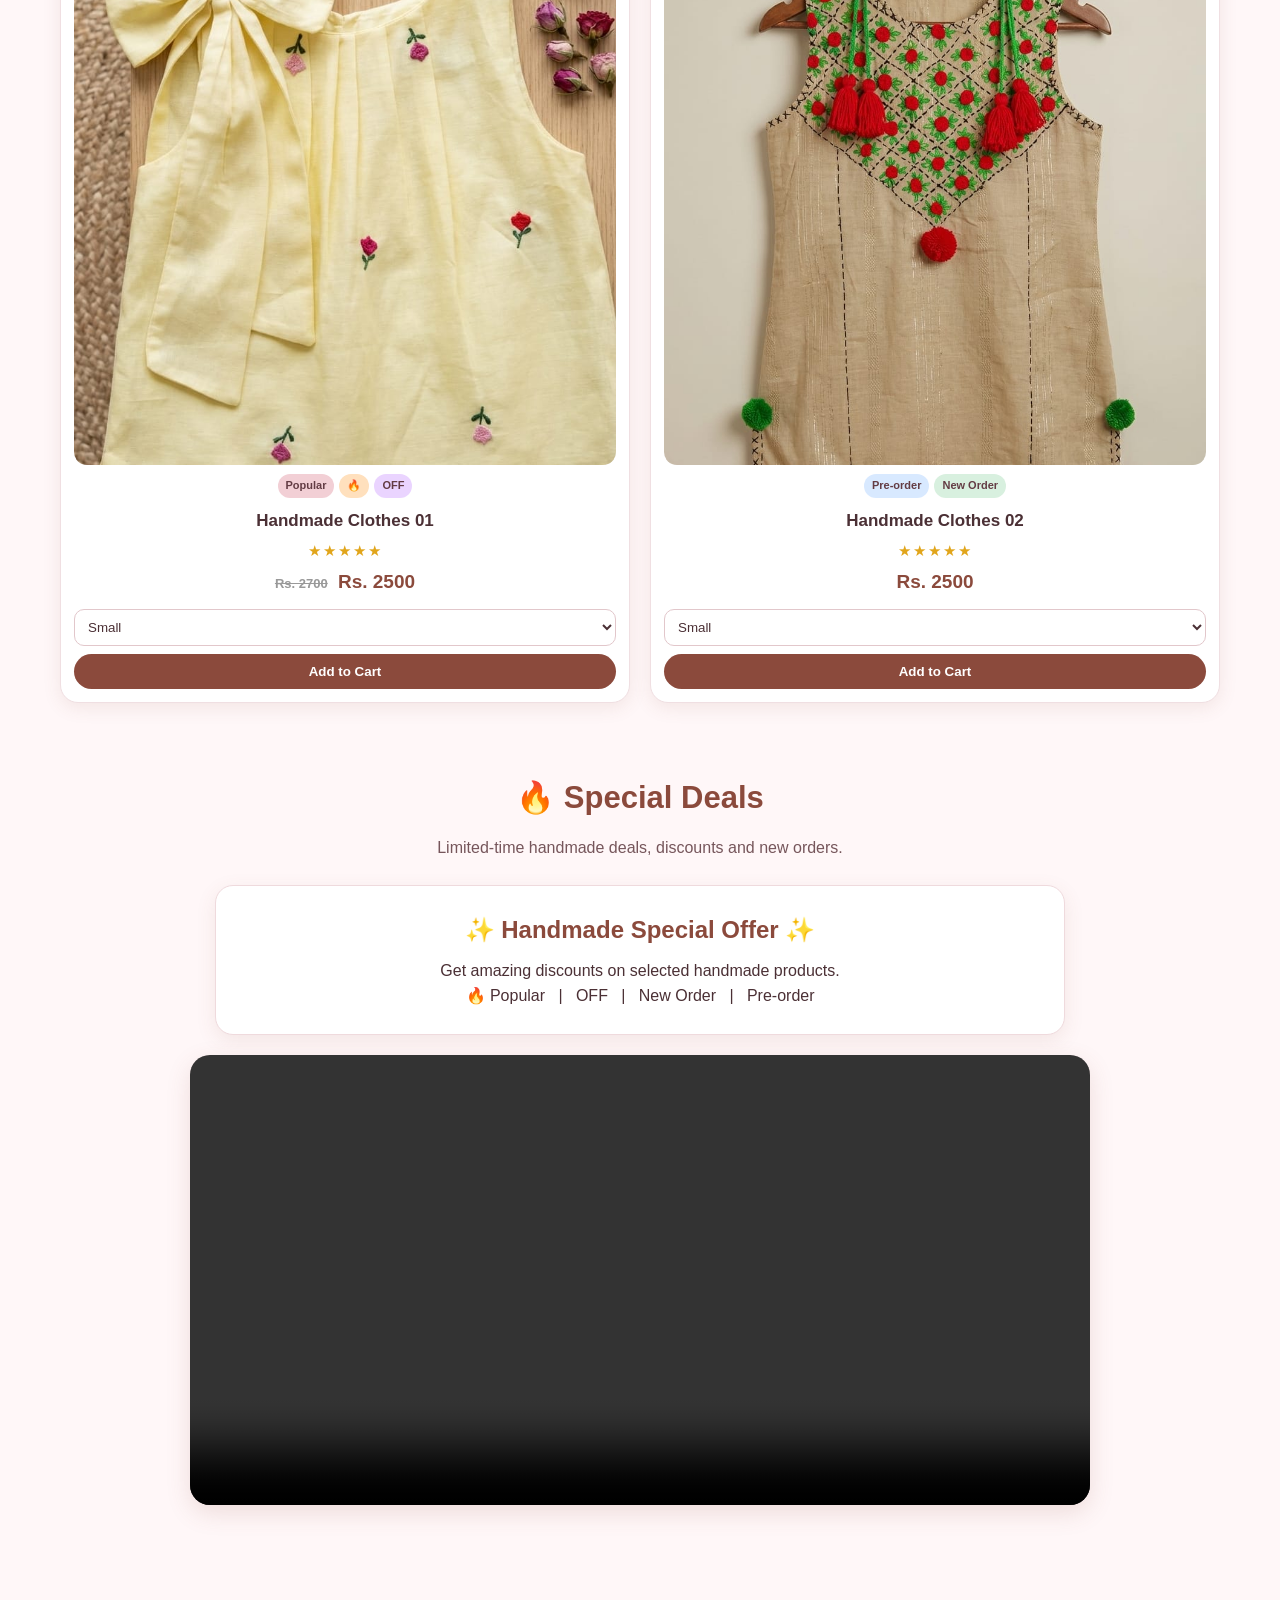
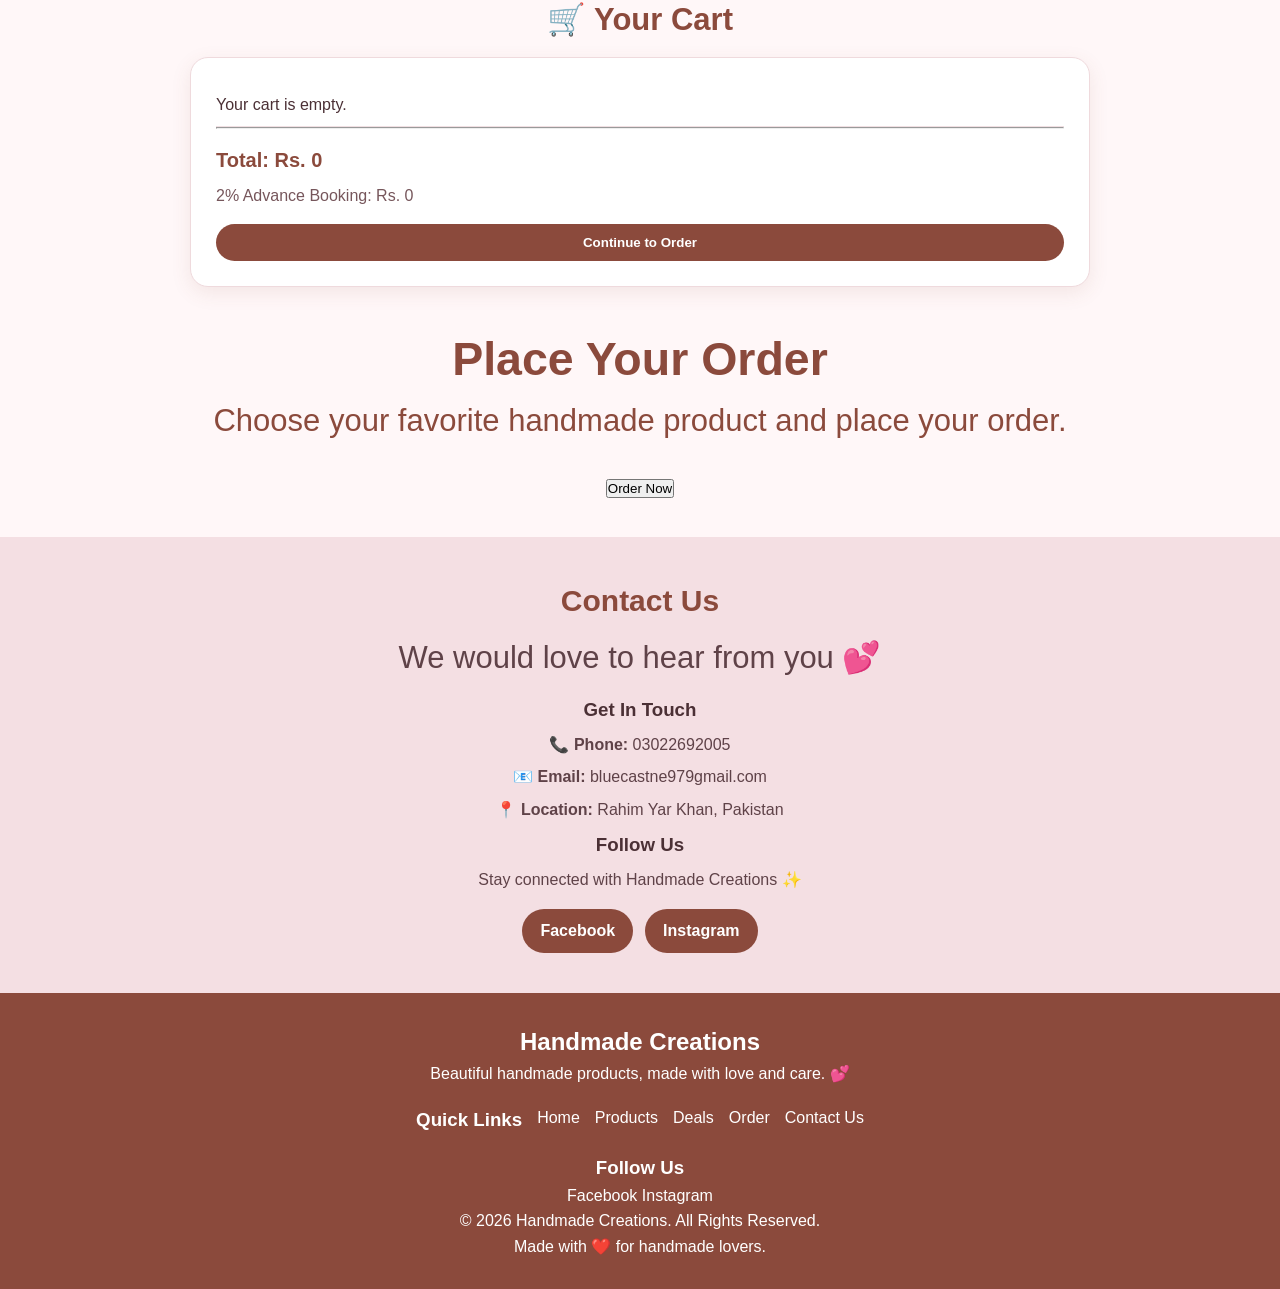
<file: ourtalent.html>
<!DOCTYPE html>
<html lang="en">
<head>
    <meta charset="UTF-8">
    <meta name="viewport" content="width=device-width, initial-scale=1.0">
    <title>Handmade Creations</title>
    <link rel="stylesheet" href="ourtalent.css">
</head>

<body>

<!-- =========================
     MOVING OFFER BAR
========================= -->
<div class="offer-bar">
    <div class="offer-track">
        ✨ Special Handmade Deals — Limited Time Offer — Order Now & Get Amazing Discounts ✨
        &nbsp;&nbsp;&nbsp;
        🔥 Pre-Orders Available — 2% Advance Booking 🔥
    </div>
</div>


<!-- =========================
     HEADER / NAVIGATION
========================= -->
<header>
    <div class="nav-container">

        <a href="#home" class="logo-link">
            <img src="a.jfif"
                 alt="Handmade Creations Logo"
                 class="logo">
        </a>

        <nav>
            <a href="#home">Home</a>

            <div class="menu-dropdown">
                <a href="#jewellery">Jewellery</a>
                <div class="dropdown-menu">
                    <a href="#rings">Rings</a>
                    <a href="#bangles">Bangles</a>
                    <a href="#earrings">Earrings</a>
                    <a href="#other-jewellery">Other Jewellery</a>
                </div>
            </div>

            <a href="#crochet">Crochet</a>
            <a href="#clothes">Clothes</a>
            <a href="#deals">Deals</a>
            <a href="#order">Order</a>
            <a href="#contact">Contact Us</a>
        </nav>

        <a href="#cart" class="cart-button">
            🛒 Cart (<span id="cartCount">0</span>)
        </a>

    </div>
</header>


<!-- =========================
     HOME
========================= -->
<main>

<section id="home" class="hero">

    <h1>Welcome to Handmade Creations</h1>

    <p>
        Beautiful handmade jewellery, crochet creations and clothes,
        lovingly made and selected for you.
    </p>

</section>


<!-- =========================
     INTRO VIDEO
========================= -->
<section class="video-section">

    <h2>Our Handmade World</h2>

    <p>
        Discover our handmade collection through our introduction video.
    </p>

    <div class="video-box">
        <video controls>
            <source src="67.mp4" type="video/mp4">
            Your browser does not support video.
        </video>
    </div>

</section>


<!-- =========================
     JEWELLERY
========================= -->
<section id="jewellery" class="section">

    <h2 class="section-title">✨ Jewellery Collection ✨</h2>

    <p class="section-intro">
        Explore our beautiful handmade jewellery collection.
    </p>


    <!-- Jewellery Categories -->
    <div class="category-buttons">

        <a href="#rings" class="category-button">
            💍 Rings
        </a>

        <a href="#bangles" class="category-button">
            ✨ Bangles
        </a>

        <a href="#earrings" class="category-button">
            💎 Earrings
        </a>

        <a href="#other-jewellery" class="category-button">
            🌸 Other Jewellery
        </a>

    </div>


    <!-- =========================
         RINGS
    ========================= -->
    <div id="rings" class="subcategory">

        <h3>💍 Rings</h3>

        <div class="products-grid">

            <div class="product-card">

                <div class="product-image">
                    <img src="xm.jfif"
                         alt="Handmade Ring 1">
                </div>

                <div class="badges">
                    <span class="badge popular">Popular</span>
                    <span class="badge fire">🔥</span>
                    <span class="badge off">OFF</span>
                </div>

                <h4>Handmade Ring 01</h4>

                <p class="rating">★★★★★</p>

                <p class="price">Rs. 400</p>

                <select class="size-select">
                    <option>Free Size</option>
                </select>

                <button class="add-cart"
                        data-id="1"
                        data-name="Handmade Ring 01"
                        data-price="400">
                    Add to Cart
                </button>

            </div>


            <div class="product-card">

                <div class="product-image">
                    <img src="bd.jfif"
                         alt="Handmade Ring 2">
                </div>

                <div class="badges">
                    <span class="badge new">New Order</span>
                </div>

                <h4>Handmade Ring 02</h4>

                <p class="rating">★★★★★</p>

                <p class="price">Rs. 400</p>

                <select class="size-select">
                    <option>Free Size</option>
                </select>

                <button class="add-cart"
                        data-id="2"
                        data-name="Handmade Ring 02"
                        data-price="400">
                    Add to Cart
                </button>

            </div>

        </div>

    </div>


    <!-- =========================
         BANGLES
    ========================= -->
    <div id="bangles" class="subcategory">

        <h3>✨ Bangles</h3>

        <div class="products-grid">

            <div class="product-card">

                <div class="product-image">
                    <img src="cccc.jfif"
                         alt="Handmade Bangle 1">
                </div>

                <div class="badges">
                    <span class="badge popular">Popular</span>
                    <span class="badge fire">🔥</span>
                </div>

                <h4>Handmade Bangle 01</h4>

                <p class="rating">★★★★★</p>

                <p class="price">Rs. 1000</p>

                <select class="size-select">
                    <option>Small</option>
                    <option>Medium</option>
                    <option>Large</option>
                </select>

                <button class="add-cart"
                        data-id="3"
                        data-name="Handmade Bangle 01"
                        data-price="1070">
                    Add to Cart
                </button>

            </div>


            <div class="product-card">

                <div class="product-image">
                    <img src="bg.jfif"
                         alt="Handmade Bangle 2">
                </div>

                <div class="badges">
                    <span class="badge off">OFF</span>
                </div>

                <h4>Handmade Bangle 02</h4>

                <p class="rating">★★★★★</p>

                <p class="price">Rs. 1500,pair</p>

                <select class="size-select">
                    <option>Small</option>
                    <option>Medium</option>
                    <option>Large</option>
                </select>

                <button class="add-cart"
                        data-id="4"
                        data-name="Handmade Bangle 02"
                        data-price="1155">
                    Add to Cart
                </button>

            </div>

        </div>

    </div>


    <!-- =========================
         EARRINGS
    ========================= -->
    <div id="earrings" class="subcategory">

        <h3>💎 Earrings</h3>

        <div class="products-grid">

            <div class="product-card">

                <div class="product-image">
                    <img src="vvv.jfif"
                         alt="Handmade Earrings 1">
                </div>

                <div class="badges">
                    <span class="badge popular">Popular</span>
                </div>

                <h4>Handmade Earrings 01</h4>

                <p class="rating">★★★★★</p>

                <p class="price">Rs. 500</p>

                <select class="size-select">
                    <option>Free Size</option>
                </select>

                <button class="add-cart"
                        data-id="5"
                        data-name="Handmade Earrings 01"
                        data-price="1240">
                    Add to Cart
                </button>

            </div>


            <div class="product-card">

                <div class="product-image">
                    <img src="89.jfif"
                         alt="Handmade Earrings 2">
                </div>

                <div class="badges">
                    <span class="badge new">New Order</span>
                    <span class="badge fire">🔥</span>
                </div>

                <h4>Handmade Earrings 02</h4>

                <p class="rating">★★★★★</p>

                <p class="price">Rs. 300</p>

                <select class="size-select">
                    <option>Free Size</option>
                </select>

                <button class="add-cart"
                        data-id="6"
                        data-name="Handmade Earrings 02"
                        data-price="1325">
                    Add to Cart
                </button>

            </div>

        </div>

    </div>


    <!-- =========================
         OTHER JEWELLERY
    ========================= -->
    <div id="other-jewellery" class="subcategory">

        <h3>🌸 Other Jewellery</h3>

        <div class="products-grid">

            <div class="product-card">

                <div class="product-image">
                    <img src="zn.jfif"
                         alt="Other Handmade Jewellery 1">
                </div>

                <div class="badges">
                    <span class="badge popular">Popular</span>
                    <span class="badge off">OFF</span>
                </div>

                <h4>Handmade Jewellery 01</h4>

                <p class="rating">★★★★★</p>

                <p class="price">Rs. 1200</p>

                <select class="size-select">
                    <option>Free Size</option>
                </select>

                <button class="add-cart"
                        data-id="7"
                        data-name="Handmade Jewellery 01"
                        data-price="1410">
                    Add to Cart
                </button>

            </div>


            <div class="product-card">

                <div class="product-image">
                    <img src="zm.jfif"
                         alt="Other Handmade Jewellery 2">
                </div>

                <div class="badges">
                    <span class="badge pre">Pre-order</span>
                </div>

                <h4>Handmade Jewellery 02</h4>

                <p class="rating">★★★★★</p>

                <p class="price">Rs. 1200</p>

                <select class="size-select">
                    <option>Free Size</option>
                </select>

                <button class="add-cart"
                        data-id="8"
                        data-name="Handmade Jewellery 02"
                        data-price="1495">
                    Add to Cart
                </button>

            </div>

        </div>

    </div>

</section>


   <!-- ================
                  CROCHET SECTION
    ========================= -->
    <div id="crochet" class="subcategory">

        <h3>🌸 crochet</h3>

        <div class="products-grid">

            <div class="product-card">

                <div class="product-image">
                    <img src="bh.jfif"
                         alt="crochet 1">
                </div>

                <div class="badges">
                    <span class="badge popular">Popular</span>
                    <span class="badge off">OFF</span>
                </div>

                <h4>Crochet 01</h4>

                <p class="rating">★★★★★</p>

                <p class="price">Rs. 1200</p>

                <select class="size-select">
                    <option>Free Size</option>
                </select>

                <button class="add-cart"
                        data-id="7"
                        data-name="Crochet01"
                        data-price="1410">
                    Add to Cart
                </button>

            </div>


            <div class="product-card">

                <div class="product-image">
                    <img src="gh.jfif"
                         alt="Crochet 2">
                </div>

                <div class="badges">
                    <span class="badge pre">Pre-order</span>
                </div>

                <h4>Crochet 02</h4>

                <p class="rating">★★★★★</p>

                <p class="price">Rs. 3000</p>

                <select class="size-select">
                    <option>Free Size</option>
                </select>

                <button class="add-cart"
                        data-id="8"
                        data-name="Crochet 02"
                        data-price="1495">
                    Add to Cart
                </button>

            </div>

        </div>

    </div>

</section>


<!-- =========================
     CLOTHES
========================= -->
<section id="clothes" class="section">

    <h2 class="section-title">👗 Handmade Clothes</h2>

    <p class="section-intro">
        Beautiful handmade clothing designs with different sizes.
    </p>

    <div class="video-box">
        <video controls>
            <source src="mj.mp4" type="video/mp4">
            Your browser does not support video.
        </video>
    </div>


    <div class="products-grid">

        <div class="product-card">

            <div class="product-image">

                <img id="main-image-41"
                     src="12.jfif"
                     alt="Handmade Clothes 01">

            </div>

            <div class="badges">
                <span class="badge popular">Popular</span>
                <span class="badge fire">🔥</span>
                <span class="badge off">OFF</span>
            </div>

            <h4>Handmade Clothes 01</h4>

            <p class="rating">★★★★★</p>

            <p class="price">
                <span class="old-price">Rs. 2700</span>
                Rs. 2500
            </p>

            <select class="size-select">
                <option>Small</option>
                <option>Medium</option>
                <option>Large</option>
            </select>

            <button class="add-cart"
                    data-id="41"
                    data-name="Handmade Clothes 01"
                    data-price="2500">
                Add to Cart
            </button>

         </div>


        <div class="product-card">

            <div class="product-image">

                <img src="13.jfif"
                     alt="Handmade Clothes 02">

            </div>

            <div class="badges">
                <span class="badge pre">Pre-order</span>
                <span class="badge new">New Order</span>
            </div>

            <h4>Handmade Clothes 02</h4>

            <p class="rating">★★★★★</p>

            <p class="price">Rs. 2500</p>

            <select class="size-select">
                <option>Small</option>
                <option>Medium</option>
                <option>Large</option>
            </select>

            <button class="add-cart"
                    data-id="42"
                    data-name="Handmade Clothes 02"
                    data-price="2295">
                Add to Cart
            </button>

        </div>

    </div>

</section>


<!-- =========================
     DEALS
========================= -->
<section id="deals" class="section deals-section">

    <h2 class="section-title">🔥 Special Deals</h2>

    <p class="section-intro">
        Limited-time handmade deals, discounts and new orders.
    </p>

    <div class="deal-box">

        <h3>✨ Handmade Special Offer ✨</h3>

        <p>
            Get amazing discounts on selected handmade products.
        </p>

        <p>
            🔥 Popular &nbsp; | &nbsp;
            OFF &nbsp; | &nbsp;
            New Order &nbsp; | &nbsp;
            Pre-order
        </p>

    </div>


    <div class="video-box">

        <video controls>
            <source src="rr.mp4" type="video/mp4">
            Your browser does not support video.
        </video>

    </div>

</section>


<!-- =========================
     CART
========================= -->
<section id="cart" class="section">

    <h2 class="section-title">🛒 Your Cart</h2>

    <div class="cart-box">

        <div id="cartItems">
            <p>Your cart is empty.</p>
        </div>

        <hr>

        <p class="cart-total">
            <strong>
                Total:
                <span id="cartTotal">Rs. 0</span>
            </strong>
        </p>

        <p id="advanceAmount">
            20% Advance Booking: Rs. 0
        </p>

        <button id="checkoutButton"
                class="buy-button">
            Continue to Order
        </button>

    </div>

</section>


<!-- =========================
     ORDER SECTION
========================= -->
<section id="order" class="order-section">

<div class="section-title">
        <h2>Place Your Order</h2>
        <p>Choose your favorite handmade product and place your order.</p>
    </div>
<div class="section-title">
    <button type="button" class="order-btn" onclick="showOrderForm()">
        Order Now
    </button>
</div>

   <div class="order-box" id="orderFormBox" style="display: none;">
            <label for="customerName">Your Name</label>
            <input type="text" id="customerName" placeholder="Enter your name" required>

            <label for="customerPhone">Phone Number</label>
            <input type="tel" id="customerPhone" placeholder="Enter your phone number" required>

            <label for="customerAddress">Delivery Address</label>
            <textarea id="customerAddress" rows="4"
                placeholder="Enter your complete delivery address" required></textarea>

            <label for="productName">Product Name</label>
            <input type="text" id="productName" placeholder="Enter product name" required>

            <label for="productSize">Select Size</label>
            <select id="productSize" required>
                <option value="">Choose Size</option>
                <option value="Small">Small</option>
                <option value="Medium">Medium</option>
                <option value="Large">Large</option>
            </select>

            <label for="quantity">Quantity</label>
            <input type="number" id="quantity" min="1" value="1" required>

           <label for="paymentMethod">Payment Method</label>
<select id="paymentMethod" required>
    <option value="">Choose Payment Method</option>
    <option value="Cash on Delivery">Cash on Delivery</option>
    <option value="Online Payment">Online Payment</option>
    <option value="Easypaisa">Easypaisa</option>
</select>

<div id="easypaisaDetails" style="display: none; margin-top: 15px;">
    <p><strong>Easypaisa Account Name:</strong> Hira Arshad</p>
    <p><strong>Easypaisa Number:</strong> 03022692005</p>
    <p>Please send your payment to this Easypaisa number.</p>
</div>

<script>
document.getElementById("paymentMethod").addEventListener("change", function () {
    document.getElementById("easypaisaDetails").style.display =
        this.value === "Easypaisa" ? "block" : "none";
});
</script>

            <p class="advance-note">
                ✨ Advance Booking: Only 20% advance required for pre-orders.
            </p>

            <button type="submit" class="order-btn">
                Place Order
            </button>

        </form>

    </div>

</section>


<!-- =========================
     CONTACT SECTION
========================= -->
<section id="contact" class="contact-section">

    <div class="section-title">
        <h2>Contact Us</h2>
        <p>We would love to hear from you 💕</p>
    </div>

    <div class="contact-container">

        <div class="contact-box">
            <h3>Get In Touch</h3>

            <p>
                📞 <strong>Phone:</strong>
                <span>03022692005</span>
            </p>

            <p>
                📧 <strong>Email:</strong>
                <span>bluecastne979gmail.com</span>
            </p>

            <p>
                📍 <strong>Location:</strong>
                Rahim Yar Khan, Pakistan
            </p>
        </div>


        <div class="social-box">

            <h3>Follow Us</h3>

            <p>Stay connected with Handmade Creations ✨</p>

            <div class="social-links">

                <a href="https://www.facebook.com/share/1KVrQtuvjc/"
                   target="_blank"
                   class="facebook">
                    Facebook
                </a>

                <a href="https://www.instagram.com/hiraandmaria?stkn=MWg0bmZ6b29vdWc2Zw=="
                   target="_blank"
                   class="instagram">
                    Instagram
                </a>

            </div>

        </div>

    </div>

</section>


<!-- =========================
     FOOTER
========================= -->
<footer class="main-footer">

    <div class="footer-container">

        <div class="footer-logo">
            <h2>Handmade Creations</h2>
            <p>
                Beautiful handmade products,
                made with love and care. 💕
            </p>
        </div>


        <div class="footer-links">

            <h3>Quick Links</h3>

            <a href="#home">Home</a>
            <a href="#products">Products</a>
            <a href="#deals">Deals</a>
            <a href="#order">Order</a>
            <a href="#contact">Contact Us</a>

        </div>


        <div class="footer-social">

            <h3>Follow Us</h3>

            <a href="https://www.facebook.com/share/1KVrQtuvjc/"
               target="_blank">
                Facebook
            </a>

            <a href="https://www.instagram.com/hiraandmaria?stkn=MWg0bmZ6b29vdWc2Zw/"
               target="_blank">
                Instagram
            </a>

        </div>

    </div>


    <div class="footer-bottom">

        <p>
            © 2026 Handmade Creations.
            All Rights Reserved.
        </p>

        <p>
            Made with ❤️ for handmade lovers.
        </p>

    </div>

</footer>


<!-- JavaScript -->
<script src="ourtalent.js"></script>

</body>
</html>
</file>
<file: ourtalent.css>
/* ========================================
   HANDMADE CREATIONS
   COMPLETE STYLE.CSS
======================================== */


/* ========================================
   BASIC RESET
======================================== */

* {
    margin: 0;
    padding: 0;
    box-sizing: border-box;
}

html {
    scroll-behavior: smooth;
}

body {
    font-family: Arial, Helvetica, sans-serif;
    background: #fff7f8;
    color: #4b3035;
    line-height: 1.6;
}


/* ========================================
   LINKS
======================================== */

a {
    text-decoration: none;
    color: inherit;
}


/* ========================================
   MOVING OFFER BAR
======================================== */

.offer-bar {
    width: 100%;
    background: #8b4a3c;
    color: white;
    overflow: hidden;
    white-space: nowrap;
    padding: 10px 0;
    font-weight: bold;
}

.offer-track {
    display: inline-block;
    padding-left: 100%;
    animation: offerMove 14s linear infinite;
}

@keyframes offerMove {

    from {
        transform: translateX(0);
    }

    to {
        transform: translateX(-100%);
    }

}


/* ========================================
   HEADER
======================================== */

header {
    background: #ffffff;
    border-bottom: 1px solid #efdadd;
    position: sticky;
    top: 0;
    z-index: 1000;
}

.nav-container {
    max-width: 1200px;
    margin: auto;
    padding: 12px 20px;

    display: flex;
    align-items: center;
    justify-content: space-between;

    gap: 15px;
    flex-wrap: wrap;
}


/* ========================================
   LOGO
======================================== */

.logo-link {
    display: flex;
    align-items: center;
}

.logo {
    width: 150px;
    height: 58px;
    object-fit: contain;
}


/* ========================================
   NAVIGATION
======================================== */

nav {
    display: flex;
    align-items: center;
    justify-content: center;

    gap: 6px;
    flex-wrap: wrap;
}

nav > a,
.menu-dropdown > a {
    display: block;

    padding: 8px 12px;

    border-radius: 20px;

    font-weight: bold;

    color: #6e4149;

    transition: 0.3s;
}

nav > a:hover,
.menu-dropdown > a:hover {
    background: #f2cfd5;
    color: #8b4a3c;
}


/* ========================================
   JEWELLERY DROPDOWN
======================================== */

.menu-dropdown {
    position: relative;
}

.dropdown-menu {
    display: none;

    position: absolute;

    top: 100%;
    left: 0;

    min-width: 180px;

    background: white;

    border: 1px solid #efdadd;

    border-radius: 12px;

    box-shadow: 0 8px 20px rgba(139, 74, 60, 0.15);

    padding: 8px;

    z-index: 2000;
}

.dropdown-menu a {
    display: block;

    padding: 9px 12px;

    border-radius: 8px;

    color: #6e4149;
}

.dropdown-menu a:hover {
    background: #f8e4e7;
}

.menu-dropdown:hover .dropdown-menu {
    display: block;
}


/* ========================================
   CART BUTTON
======================================== */

.cart-button {
    background: #8b4a3c;
    color: white;

    padding: 9px 15px;

    border-radius: 22px;

    font-weight: bold;

    transition: 0.3s;
}

.cart-button:hover {
    background: #6f382f;
}


/* ========================================
   HERO
======================================== */

.hero {
    max-width: 1000px;

    margin: auto;

    padding: 55px 20px 35px;

    text-align: center;
}

.hero h1 {
    font-size: clamp(32px, 6vw, 54px);

    color: #8b4a3c;

    margin-bottom: 12px;
}

.hero p {
    max-width: 750px;

    margin: auto;

    font-size: 17px;

    color: #76565b;
}


/* ========================================
   GENERAL SECTION
======================================== */

.section {
    max-width: 1200px;

    margin: auto;

    padding: 35px 20px;
}

.section-title {
    text-align: center;

    color: #8b4a3c;

    font-size: 31px;

    margin-bottom: 12px;
}

.section-intro {
    text-align: center;

    max-width: 750px;

    margin: 0 auto 25px;

    color: #76565b;
}


/* ========================================
   VIDEO SECTION
======================================== */

.video-section {
    max-width: 1050px;

    margin: auto;

    padding: 30px 20px;

    text-align: center;
}

.video-section h2 {
    color: #8b4a3c;

    margin-bottom: 8px;
}

.video-section p {
    margin-bottom: 18px;

    color: #76565b;
}

.video-box {
    width: 100%;

    max-width: 900px;

    margin: 20px auto;

    overflow: hidden;

    border-radius: 20px;

    background: #eadbdd;

    box-shadow: 0 8px 25px rgba(139, 74, 60, 0.15);
}

.video-box video {
    display: block;

    width: 100%;

    max-height: 500px;

    background: #eadbdd;
}


/* ========================================
   CATEGORY BUTTONS
======================================== */

.category-buttons {
    display: flex;

    justify-content: center;

    align-items: center;

    flex-wrap: wrap;

    gap: 12px;

    margin: 25px 0;
}

.category-button {
    background: white;

    border: 1px solid #d8aeb5;

    color: #6e4149;

    padding: 10px 18px;

    border-radius: 25px;

    font-weight: bold;

    transition: 0.3s;
}

.category-button:hover {
    background: #8b4a3c;

    color: white;

    transform: translateY(-2px);
}


/* ========================================
   SUBCATEGORY
======================================== */

.subcategory {
    margin-top: 35px;
}

.subcategory h3 {
    text-align: center;

    color: #8b4a3c;

    font-size: 25px;

    margin-bottom: 18px;
}


/* ========================================
   PRODUCTS GRID
======================================== */

.products-grid {
    display: grid;

    grid-template-columns:
        repeat(auto-fit, minmax(190px, 1fr));

    gap: 20px;
}


/* ========================================
   PRODUCT CARD
======================================== */

.product-card {
    background: white;

    border: 1px solid #f0dfe2;

    border-radius: 18px;

    padding: 13px;

    text-align: center;

    box-shadow:
        0 5px 18px rgba(139, 74, 60, 0.10);

    transition: 0.3s;
}

.product-card:hover {
    transform: translateY(-5px);

    box-shadow:
        0 10px 25px rgba(139, 74, 60, 0.16);
}


/* ========================================
   PRODUCT IMAGE
======================================== */

.product-image {
    width: 100%;

    position: relative;

    overflow: hidden;

    border-radius: 13px;
}

.product-image img {
    display: block;

    width: 100%;

    aspect-ratio: 1 / 1;

    object-fit: cover;

    background: #f5e5e8;

    transition: 0.4s;
}

.product-card:hover .product-image img {
    transform: scale(1.03);
}


/* ========================================
   BADGES
======================================== */

.badges {
    display: flex;

    justify-content: center;

    align-items: center;

    flex-wrap: wrap;

    gap: 5px;

    margin: 9px 0;
}

.badge {
    display: inline-block;

    font-size: 11px;

    padding: 3px 8px;

    border-radius: 12px;

    background: #f2cfd5;

    color: #633c44;

    font-weight: bold;
}

.badge.popular {
    background: #f2cfd5;
}

.badge.fire {
    background: #ffe0bd;
}

.badge.off {
    background: #ead4ff;
}

.badge.new {
    background: #d8f0df;
}

.badge.pre {
    background: #d8e9ff;
}


/* ========================================
   PRODUCT TEXT
======================================== */

.product-card h4 {
    color: #4b3035;

    font-size: 17px;

    margin: 5px 0;
}

.rating {
    color: #e1a51b;

    letter-spacing: 2px;

    font-size: 15px;

    margin: 3px 0;
}

.price {
    color: #8b4a3c;

    font-size: 19px;

    font-weight: bold;

    margin: 4px 0;
}

.old-price {
    color: #999;

    font-size: 13px;

    text-decoration: line-through;

    margin-right: 5px;
}


/* ========================================
   SIZE SELECT
======================================== */

.size-select {
    width: 100%;

    padding: 9px;

    margin: 8px 0;

    border: 1px solid #e2c7cb;

    border-radius: 10px;

    background: white;

    color: #4b3035;

    outline: none;
}

.size-select:focus {
    border-color: #8b4a3c;
}


/* ========================================
   ADD TO CART BUTTON
======================================== */

.add-cart {
    width: 100%;

    border: none;

    background: #8b4a3c;

    color: white;

    padding: 10px 14px;

    border-radius: 20px;

    cursor: pointer;

    font-weight: bold;

    transition: 0.3s;
}

.add-cart:hover {
    background: #6f382f;

    transform: translateY(-1px);
}


/* ========================================
   PRODUCT THUMBNAILS
======================================== */

.thumbs {
    display: flex;

    justify-content: center;

    gap: 6px;

    margin-top: 9px;
}

.thumbs img {
    width: 44px;

    height: 44px;

    object-fit: cover;

    border-radius: 8px;

    border: 2px solid transparent;

    cursor: pointer;

    transition: 0.2s;
}

.thumbs img:hover {
    border-color: #8b4a3c;
}


/* ========================================
   DEAL BOX
======================================== */

.deal-box {
    max-width: 850px;

    margin: 20px auto;

    padding: 25px;

    background: #fff;

    border: 1px solid #efdadd;

    border-radius: 18px;

    text-align: center;

    box-shadow:
        0 6px 20px rgba(139, 74, 60, 0.10);
}

.deal-box h3 {
    color: #8b4a3c;

    font-size: 24px;

    margin-bottom: 8px;
}


/* ========================================
   CART
======================================== */

.cart-box {
    max-width: 900px;

    margin: auto;

    background: white;

    border: 1px solid #efdadd;

    border-radius: 18px;

    padding: 25px;

    box-shadow:
        0 6px 20px rgba(139, 74, 60, 0.10);
}

#cartItems p {
    padding: 9px 0;

    border-bottom: 1px solid #f0dfe2;
}

#cartItems button {
    border: none;

    background: #ead4d8;

    color: #8b4a3c;

    border-radius: 50%;

    width: 25px;

    height: 25px;

    cursor: pointer;

    float: right;
}

.cart-total {
    font-size: 20px;

    color: #8b4a3c;

    margin-top: 15px;
}

#advanceAmount {
    margin: 7px 0 15px;

    color: #76565b;
}


/* ========================================
   BUY / CHECKOUT BUTTON
======================================== */

.buy-button {
    width: 100%;

    border: none;

    background: #8b4a3c;

    color: white;

    padding: 11px;

    border-radius: 22px;

    cursor: pointer;

    font-weight: bold;
}

.buy-button:hover {
    background: #6f382f;
}


/* ========================================
   ORDER BOX
======================================== */

.order-box {
    max-width: 950px;

    margin: auto;

    background: white;

    border: 1px solid #efdadd;

    border-radius: 18px;

    padding: 25px;

    box-shadow:
        0 6px 20px rgba(139, 74, 60, 0.10);
}

.order-box > p {
    margin-bottom: 10px;

    color: #76565b;
}


/* ========================================
   FORM
======================================== */

.form-row {
    display: grid;

    grid-template-columns: 1fr 1fr;

    gap: 18px;
}

.form-group {
    margin-top: 12px;
}

.form-group label {
    display: block;

    font-weight: bold;

    color: #6e4149;

    margin-bottom: 5px;
}

.form-group input,
.form-group select,
.form-group textarea {
    width: 100%;

    padding: 11px;

    border: 1px solid #e0c4c8;

    border-radius: 10px;

    background: white;

    color: #4b3035;

    outline: none;

    font-family: inherit;
}

.form-group input:focus,
.form-group select:focus,
.form-group textarea:focus {
    border-color: #8b4a3c;
}

.form-group textarea {
    min-height: 100px;

    resize: vertical;
}


/* ========================================
   SUBMIT BUTTON
======================================== */

.submit-button {
    width: 100%;

    margin-top: 18px;

    border: none;

    background: #8b4a3c;

    color: white;

    padding: 12px;

    border-radius: 22px;

    cursor: pointer;

    font-weight: bold;

    font-size: 15px;
}

.submit-button:hover {
    background: #6f382f;
}


/* ========================================
   CONTACT SECTION
======================================== */

.contact-section {
    background: #f4dfe3;

    text-align: center;

    padding: 40px 20px;

    margin-top: 30px;
}

.contact-section h2 {
    color: #8b4a3c;

    font-size: 30px;

    margin-bottom: 8px;
}

.contact-section p {
    margin: 7px 0;

    color: #5f4248;
}


/* ========================================
   SOCIAL LINKS
======================================== */

.social-links {
    display: flex;

    justify-content: center;

    flex-wrap: wrap;

    gap: 12px;

    margin-top: 17px;
}

.social-links a {
    background: #8b4a3c;

    color: white;

    padding: 9px 18px;

    border-radius: 22px;

    font-weight: bold;

    transition: 0.3s;
}

.social-links a:hover {
    background: #6f382f;

    transform: translateY(-2px);
}


/* ========================================
   FOOTER
======================================== */

footer {
    background: #8b4a3c;

    color: white;

    text-align: center;

    padding: 30px 20px;
}

.footer-content {
    max-width: 1000px;

    margin: auto;
}

.footer-content h3 {
    font-size: 24px;

    margin-bottom: 5px;
}

.footer-links {
    display: flex;

    justify-content: center;

    flex-wrap: wrap;

    gap: 15px;

    margin: 18px 0;
}

.footer-links a {
    color: white;

    transition: 0.3s;
}

.footer-links a:hover {
    text-decoration: underline;
}

.copyright {
    font-size: 13px;

    opacity: 0.9;

    margin-top: 10px;
}


/* ========================================
   MOBILE
======================================== */

@media (max-width: 800px) {

    .nav-container {
        justify-content: center;
    }

    .logo {
        width: 135px;

        height: 52px;
    }

    nav {
        width: 100%;
    }

    .cart-button {
        margin-top: 3px;
    }

    .form-row {
        grid-template-columns: 1fr;
    }

}


/* ========================================
   SMALL MOBILE
======================================== */

@media (max-width: 600px) {

    .hero {
        padding: 35px 15px 25px;
    }

    .hero h1 {
        font-size: 34px;
    }

    .section {
        padding: 25px 10px;
    }

    .section-title {
        font-size: 27px;
    }

    .products-grid {
        grid-template-columns:
            repeat(2, minmax(0, 1fr));

        gap: 10px;
    }

    .product-card {
        padding: 9px;
    }

    .product-card h4 {
        font-size: 14px;
    }

    .price {
        font-size: 16px;
    }

    .rating {
        font-size: 12px;

        letter-spacing: 1px;
    }

    .badge {
        font-size: 9px;

        padding: 2px 5px;
    }

    .video-section {
        padding: 25px 10px;
    }

}


/* ========================================
   VERY SMALL MOBILE
======================================== */

@media (max-width: 420px) {

    nav > a,
    .menu-dropdown > a {
        padding: 6px 8px;

        font-size: 12px;
    }

    .logo {
        width: 120px;

        height: 48px;
    }

    .cart-button {
        font-size: 13px;

        padding: 8px 12px;
    }

    .category-button {
        padding: 8px 12px;

        font-size: 13px;
    }

}
</file>
